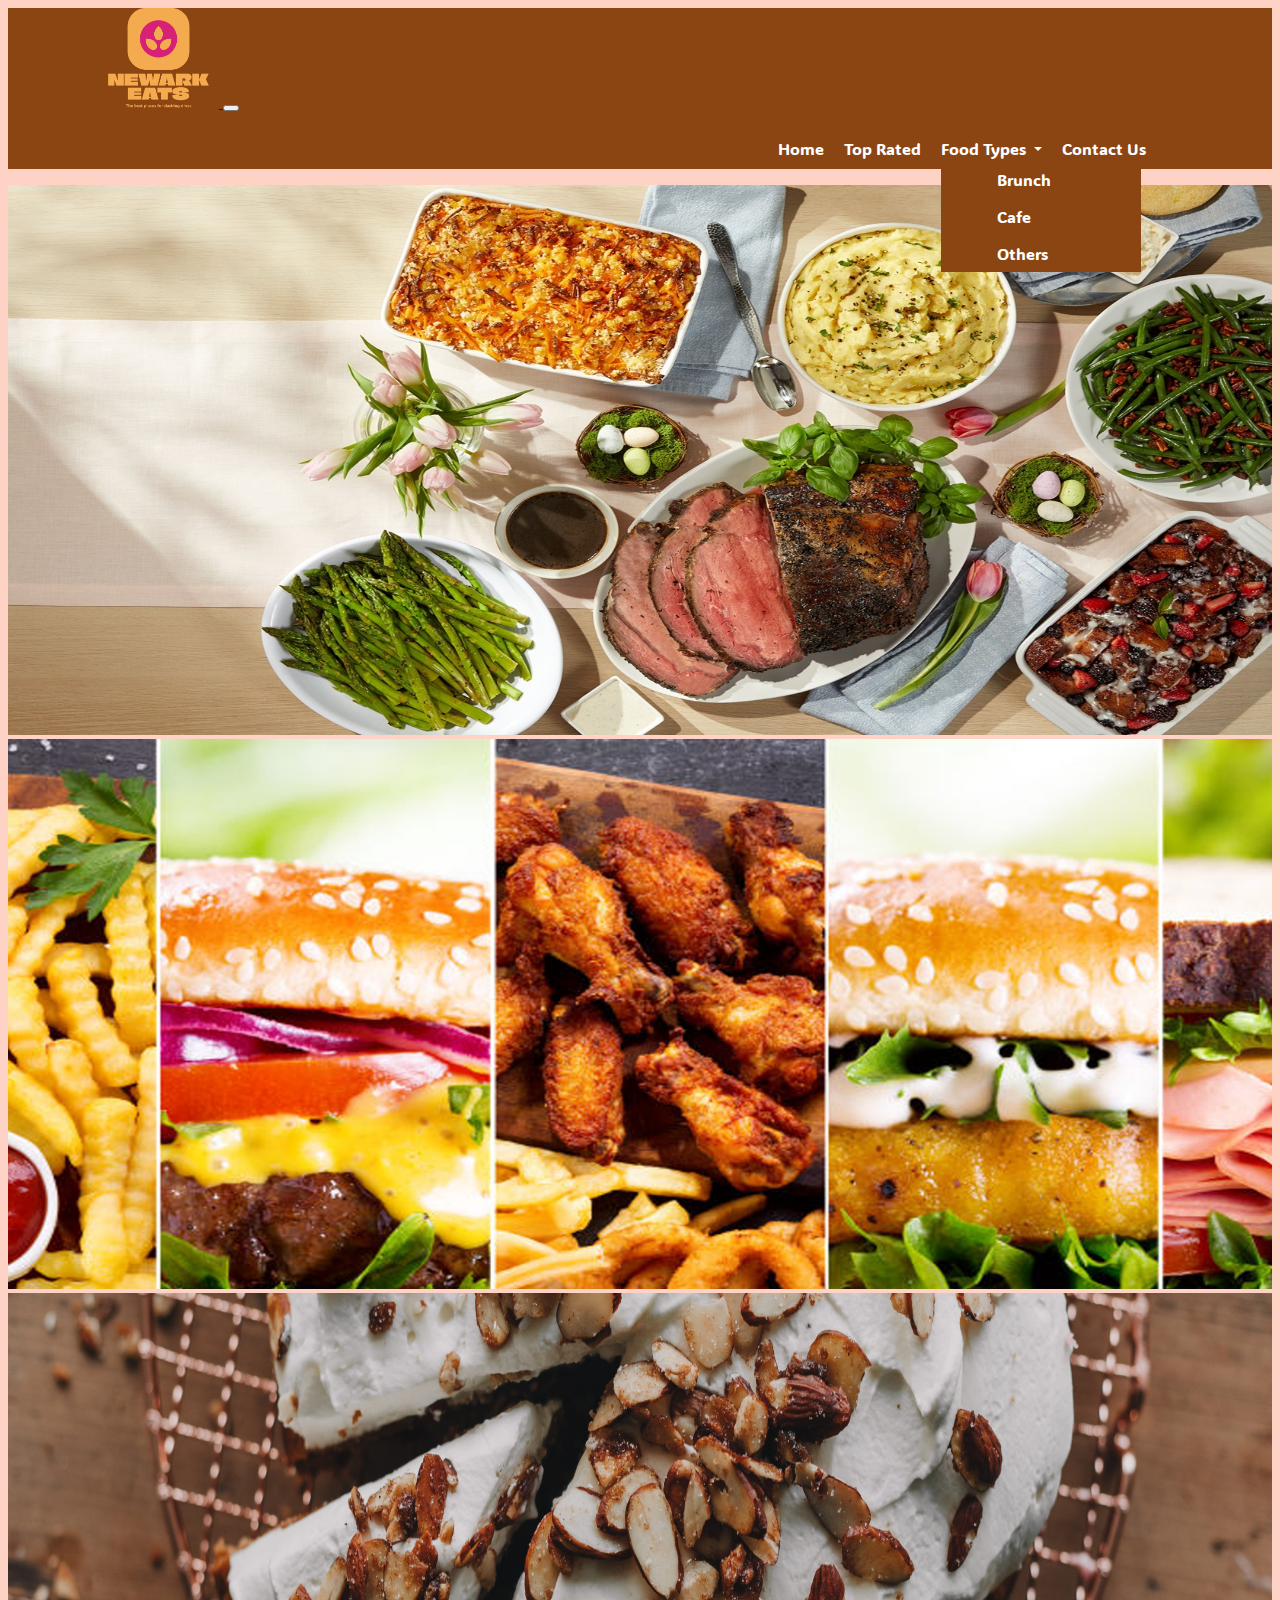
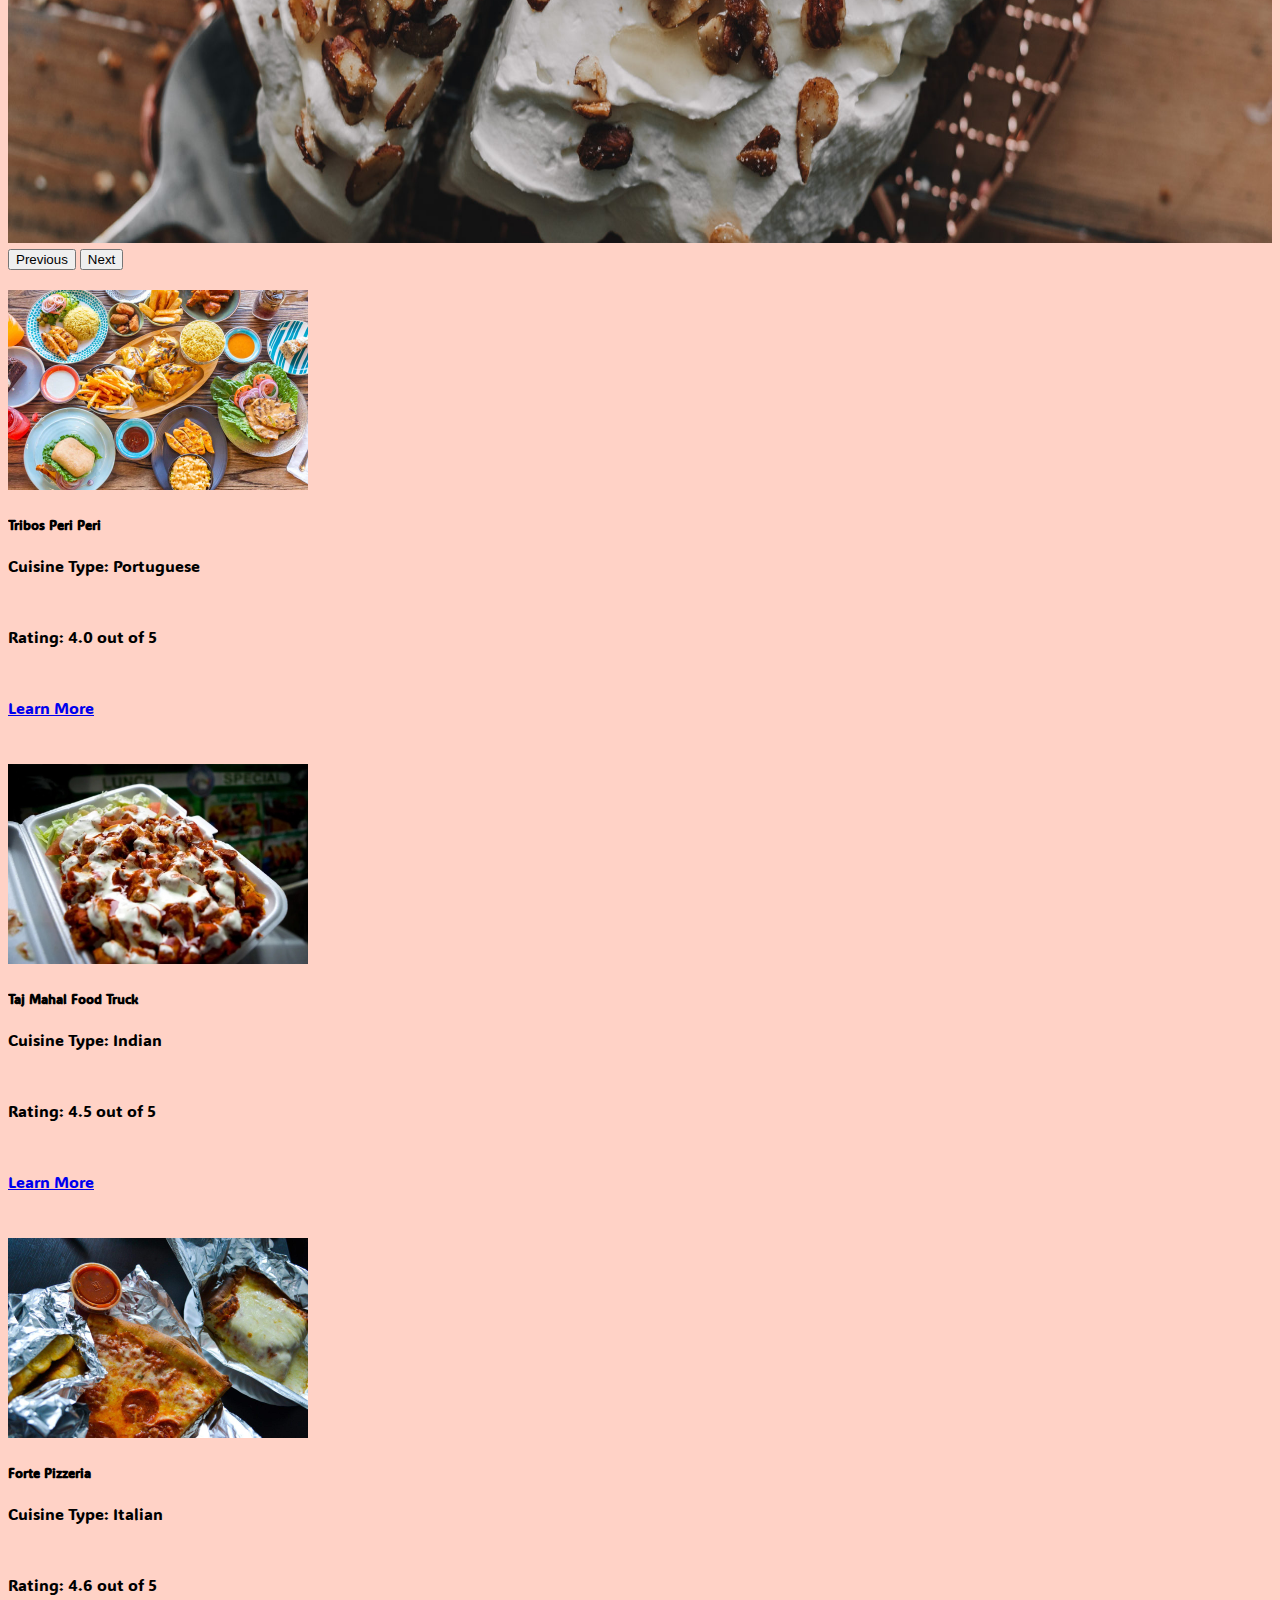
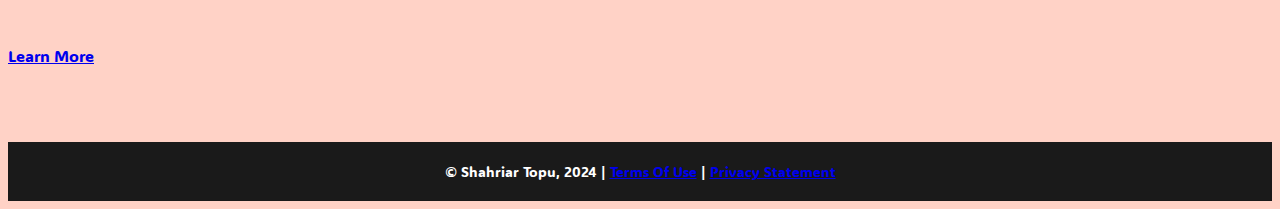
<file: index.html>
<!-- DEVELOPER Shahriar Topu, IS117-102, Spring 2024 -->

<!DOCTYPE html>
<html lang="en">
<head>
    <meta charset="UTF-8">
    <meta name="viewport" content="width=device-width, initial-scale=1.0">
    <title>Newark Eats</title>
    <!-- CSS only -->
    <link href="https://cdn.jsdelivr.net/npm/bootstrap@5.0.2/dist/css/bootstrap.min.css"
          rel="stylesheet"
          integrity="sha384-EVSTQN3/azprG1Anm3QDgpJLIm9Nao0Yz1ztcQTwFspd3yD65VohhpuuCOmLASjC"
          crossorigin="anonymous">
    <link href="css/main.css" rel="stylesheet">
    <link rel="shortcut icon" type="image/jpg" href="/images/logo.png"></head>
<body id="index">
<nav class="navbar navbar-expand-md">
    <!-- Logo -->
    <a class="navbar-brand" href="index.html">
        <img src="/images/logo.png" alt="Logo">
    </a>
    <!-- Responsive Button for the smaller menu -->
    <button class="navbar-toggler" type="button" data-bs-toggle="collapse" data-bs-target="#collapsibleNavbar">
        <span class="navbar-toggler-icon"></span>
    </button>
    <div class="collapse navbar-collapse" id="collapsibleNavbar">
        <ul class="navbar-nav ms-auto">
            <!-- Links -->
            <li class="nav-item">
                <a class="nav-link" href="index.html">Home</a>
            </li>
            <li class="nav-item">
                <a class="nav-link" href="toprated.html">Top Rated</a>
            </li>
            <li class="nav-item dropdown">
                <a class="nav-link dropdown-toggle" href="#" id="navbarDropdown" role="button" data-bs-toggle="dropdown" aria-expanded="false">
                    Food Types
                </a>
                <ul class="dropdown-menu" aria-labelledby="navbarDropdown">
                    <li><a class="dropdown-item" href="brunch.html">Brunch</a></li>
                    <li><a class="dropdown-item" href="cafe.html">Cafe</a></li>
                    <li><a class="dropdown-item" href="others.html">Others</a></li>
                </ul>
            </li>
            <li class="nav-item">
                <a class="nav-link" href="contactus.html">Contact Us</a>
            </li>
        </ul>
    </div>
</nav>
<div>
</div>


<!-- Carousel -->
<div class="container mt-4">
    <div id="carouselExampleSlidesOnly" class="carousel slide" data-bs-ride="carousel">
        <div class="carousel-inner">
            <div class="carousel-item active">
                <img src="/images/homecarousel1.jpg" class="d-block w-90" alt="Restaurant 1">
            </div>
            <div class="carousel-item">
                <img src="/images/homecarousel2.jpg" class="d-block w-100" alt="Restaurant 2">
            </div>
            <div class="carousel-item">
                <img src="/images/homecarousel3.jpg" class="d-block w-100" alt="Restaurant 3">
            </div>
        </div>
        <button class="carousel-control-prev" type="button" data-bs-target="#carouselExampleSlidesOnly" data-bs-slide="prev">
            <span class="carousel-control-prev-icon" aria-hidden="true"></span>
            <span class="visually-hidden">Previous</span>
        </button>
        <button class="carousel-control-next" type="button" data-bs-target="#carouselExampleSlidesOnly" data-bs-slide="next">
            <span class="carousel-control-next-icon" aria-hidden="true"></span>
            <span class="visually-hidden">Next</span>
        </button>
    </div>
</div>

<!-- Grid of 3 boxes -->
<div class="container mt-5">
    <div class="row">
        <div class="col-md-4">
            <div class="card">
                <img src="images/restaurant1.jpg" class="card-img-top" alt="Restaurant 1">
                <div class="card-body">
                    <h5 class="card-title">Tribos Peri Peri</h5>
                    <p class="card-text">Cuisine Type: Portuguese</p>
                    <p class="card-text">Rating: 4.0 out of 5</p>
                    <a href="restaurant1.html" class="btn btn-primary">Learn More</a>
                </div>
            </div>
        </div>


        <div class="col-md-4">
            <div class="card">
                <img src="/images/restaurant2.jpg" class="card-img-top" alt="Restaurant 2">
                <div class="card-body">
                    <h5 class="card-title">Taj Mahal Food Truck</h5>
                    <p class="card-text">Cuisine Type: Indian</p>
                    <p class="card-text">Rating: 4.5 out of 5</p>
                    <a href="restaurant2.html" class="btn btn-primary">Learn More</a>
                </div>
            </div>
        </div>
        <div class="col-md-4">
            <div class="card">
                <img src="/images/restaurant3.jpg" class="card-img-top" alt="Restaurant 3">
                <div class="card-body">
                    <h5 class="card-title">Forte Pizzeria</h5>
                    <p class="card-text">Cuisine Type: Italian</p>
                    <p class="card-text">Rating: 4.6 out of 5</p>
                    <a href="restaurant3.html" class="btn btn-primary">Learn More</a>
                </div>
            </div>
        </div>
    </div>
</div>

<footer class="footer mt-5">
    <div class="container">
        <div class="row">
            <div class="col-md-12 text-center">
                <span class="text-muted">&copy; Shahriar Topu, 2024 | <a href="#">Terms Of Use</a> | <a href="#">Privacy Statement</a></span>
            </div>
        </div>
    </div>
</footer>

<!-- Javascript Bundle with Popper -->
<script src="https://cdn.jsdelivr.net/npm/bootstrap@5.0.2/dist/js/bootstrap.bundle.min.js"
        integrity="sha384-MrcW6ZMFYlzcLA8Nl+NtUVF0sA7MsXsP1UyJoMp4YLEuNSfAP+JcXn/tWtIaxVXM"
        crossorigin="anonymous">
</script>

</body>
</html>
</file>
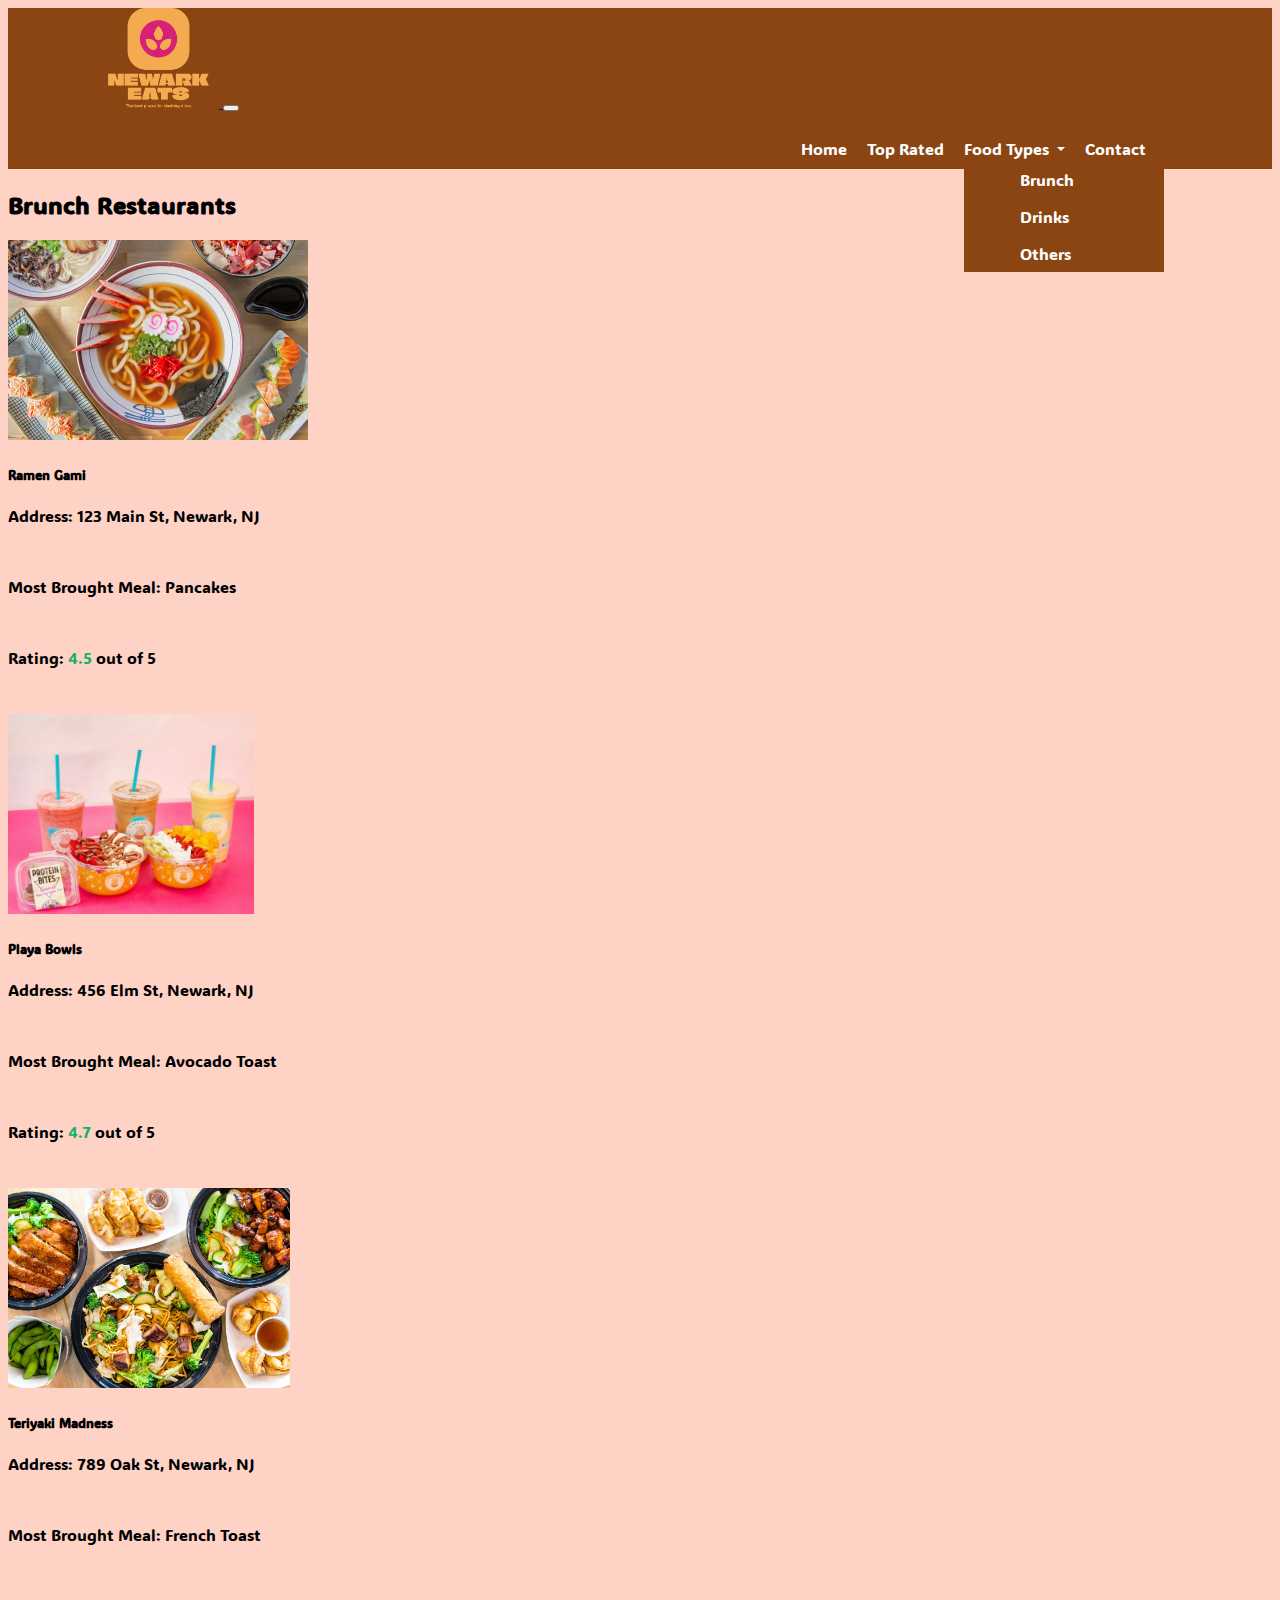
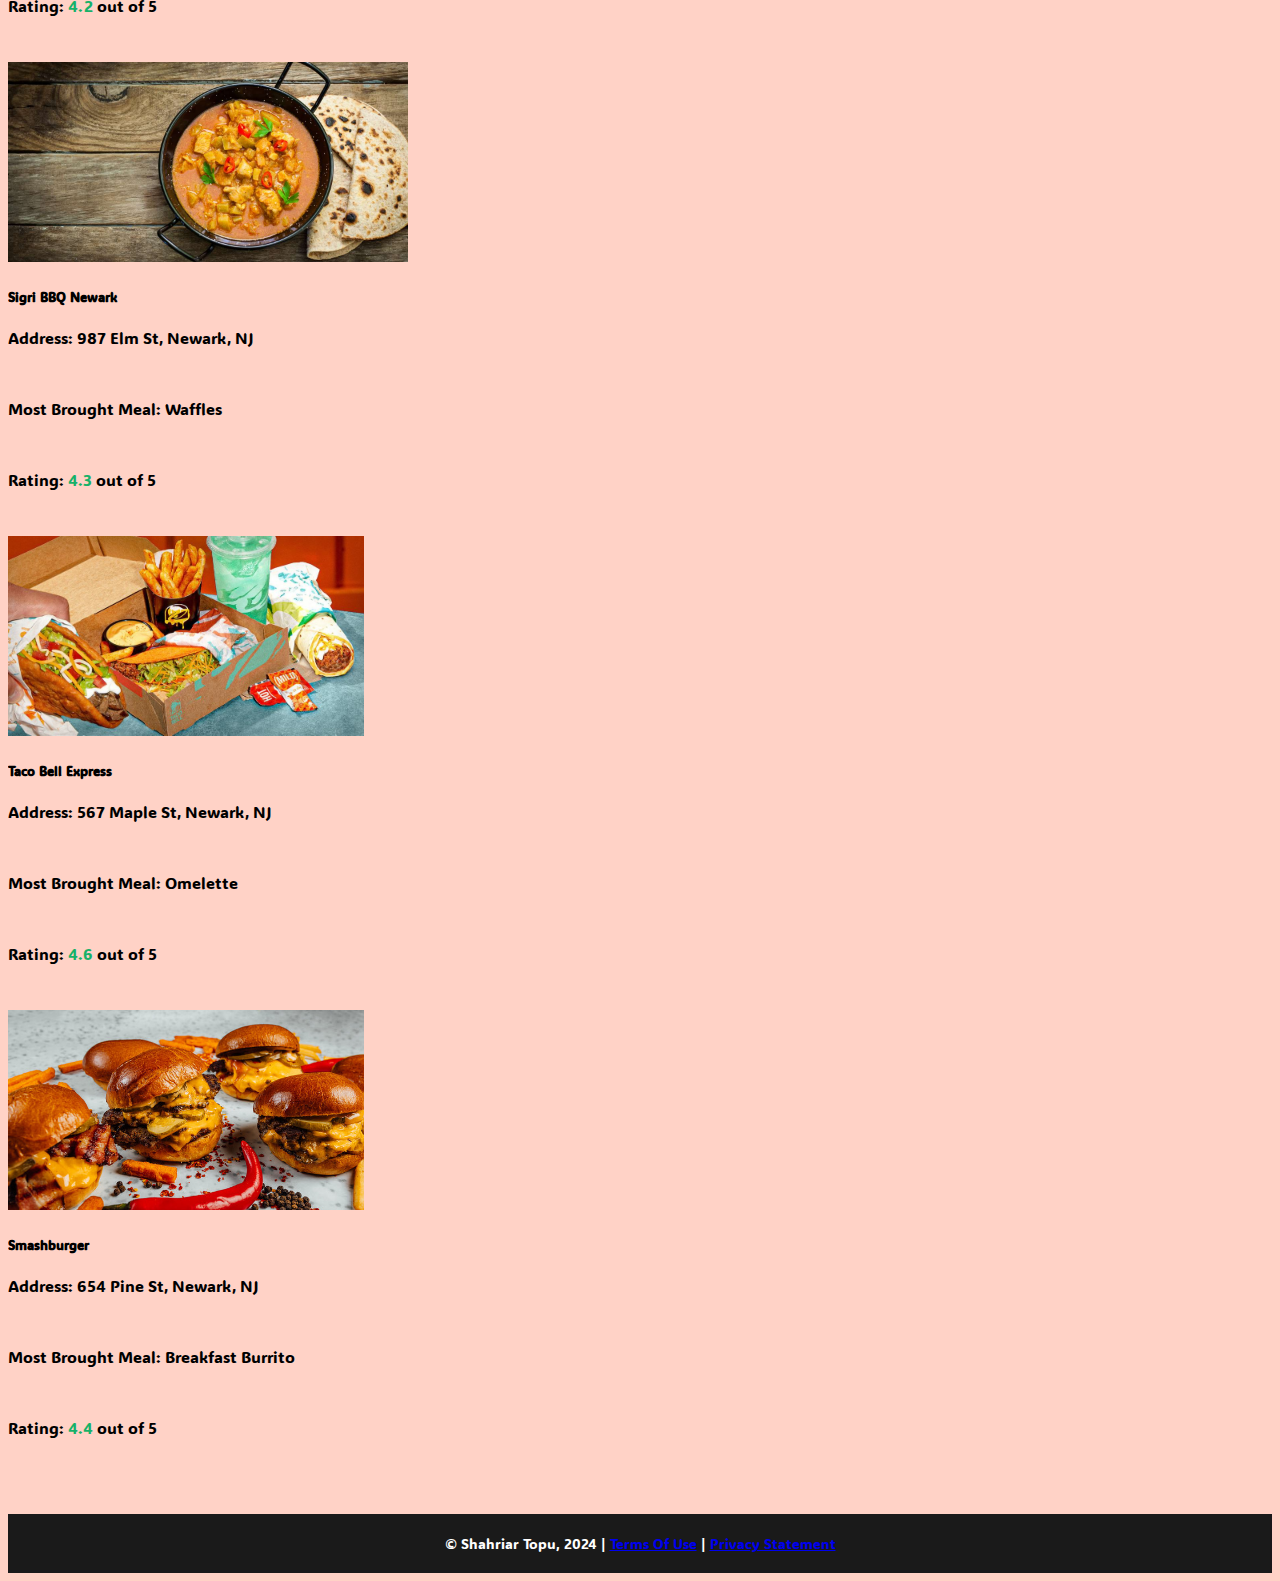
<file: brunch.html>
<!-- DEVELOPER Shahriar Topu, IS117-102, Spring 2024 -->

<!DOCTYPE html>
<html lang="en">
<head>
    <meta charset="UTF-8">
    <meta name="viewport" content="width=device-width, initial-scale=1.0">
    <title>Brunch Restaurants</title>
    <link rel="shortcut icon" type="image/jpg" href="/images/logo.png"></head>

<!-- CSS only -->
    <link href="https://cdn.jsdelivr.net/npm/bootstrap@5.0.2/dist/css/bootstrap.min.css"
          rel="stylesheet"
          integrity="sha384-EVSTQN3/azprG1Anm3QDgpJLIm9Nao0Yz1ztcQTwFspd3yD65VohhpuuCOmLASjC"
          crossorigin="anonymous">
    <link href="css/main.css" rel="stylesheet">

</head>
<body>
<nav class="navbar navbar-expand-md">
    <!-- Logo -->
    <a class="navbar-brand" href="index.html">
        <img src="images/logo.png" alt="Logo">
    </a>
    <!-- Responsive Button for the smaller menu -->
    <button class="navbar-toggler" type="button" data-bs-toggle="collapse" data-bs-target="#collapsibleNavbar">
        <span class="navbar-toggler-icon"></span>
    </button>
    <div class="collapse navbar-collapse" id="collapsibleNavbar">
        <ul class="navbar-nav ms-auto">
            <!-- Links -->
            <li class="nav-item">
                <a class="nav-link" href="index.html">Home</a>
            </li>
            <li class="nav-item">
                <a class="nav-link" href="toprated.html">Top Rated</a>
            </li>
            <li class="nav-item dropdown">
                <a class="nav-link dropdown-toggle" href="#" id="navbarDropdown" role="button" data-bs-toggle="dropdown" aria-expanded="false">
                    Food Types
                </a>
                <ul class="dropdown-menu" aria-labelledby="navbarDropdown">
                    <li><a class="dropdown-item" href="brunch.html">Brunch</a></li>
                    <li><a class="dropdown-item" href="cafe.html">Drinks</a></li>
                    <li><a class="dropdown-item" href="others.html">Others</a></li>
                </ul>
            </li>
            <li class="nav-item">
                <a class="nav-link" href="contactus.html">Contact</a>
            </li>
        </ul>
    </div>
</nav>

<div class="container mt-5">
    <h2 class="text-center mb-4">Brunch Restaurants</h2>
    <div class="row">
        <!-- Card 1 -->
        <div class="col-md-4">
            <div class="card">
                <img src="images/brunch1.jpg" class="card-img-top" alt="Restaurant 1">
                <div class="card-body">
                    <h5 class="card-title">Ramen Gami</h5>
                    <p class="card-text">Address: 123 Main St, Newark, NJ</p>
                    <p class="card-text">Most Brought Meal: Pancakes</p>
                    <p class="card-text">Rating: <span class="rating">4.5</span> out of 5</p>
                </div>
            </div>
        </div>
        <!-- Card 2 -->
        <div class="col-md-4">
            <div class="card">
                <img src="images/brunch2.jpg" class="card-img-top" alt="Restaurant 2">
                <div class="card-body">
                    <h5 class="card-title">Playa Bowls</h5>
                    <p class="card-text">Address: 456 Elm St, Newark, NJ</p>
                    <p class="card-text">Most Brought Meal: Avocado Toast</p>
                    <p class="card-text">Rating: <span class="rating">4.7</span> out of 5</p>
                </div>
            </div>
        </div>
        <!-- Card 3 -->
        <div class="col-md-4">
            <div class="card">
                <img src="images/brunch3.jpg" class="card-img-top" alt="Restaurant 3">
                <div class="card-body">
                    <h5 class="card-title">Teriyaki Madness</h5>
                    <p class="card-text">Address: 789 Oak St, Newark, NJ</p>
                    <p class="card-text">Most Brought Meal: French Toast</p>
                    <p class="card-text">Rating: <span class="rating">4.2</span> out of 5</p>
                </div>
            </div>
        </div>
        <!-- Card 4 -->
        <div class="col-md-4">
            <div class="card">
                <img src="images/brunch4.jpg" class="card-img-top" alt="Restaurant 4">
                <div class="card-body">
                    <h5 class="card-title">Sigri BBQ Newark</h5>
                    <p class="card-text">Address: 987 Elm St, Newark, NJ</p>
                    <p class="card-text">Most Brought Meal: Waffles</p>
                    <p class="card-text">Rating: <span class="rating">4.3</span> out of 5</p>
                </div>
            </div>
        </div>
        <!-- Card 5 -->
        <div class="col-md-4">
            <div class="card">
                <img src="images/brunch5.jpg" class="card-img-top" alt="Restaurant 5">
                <div class="card-body">
                    <h5 class="card-title">Taco Bell Express</h5>
                    <p class="card-text">Address: 567 Maple St, Newark, NJ</p>
                    <p class="card-text">Most Brought Meal: Omelette</p>
                    <p class="card-text">Rating: <span class="rating">4.6</span> out of 5</p>
                </div>
            </div>
        </div>
        <!-- Card 6 -->
        <div class="col-md-4">
            <div class="card">
                <img src="images/brunch6.jpg" class="card-img-top" alt="Restaurant 6">
                <div class="card-body">
                    <h5 class="card-title">Smashburger</h5>
                    <p class="card-text">Address: 654 Pine St, Newark, NJ</p>
                    <p class="card-text">Most Brought Meal: Breakfast Burrito</p>
                    <p class="card-text">Rating: <span class="rating">4.4</span> out of 5</p>
                </div>
            </div>
        </div>
    </div>
</div>

<!-- Footer -->
<footer class="footer mt-5">
    <div class="container">
        <div class="row">
            <div class="col-md-12 text-center">
                <span class="text-muted">&copy; Shahriar Topu, 2024 | <a href="#">Terms Of Use</a> | <a href="#">Privacy Statement</a></span>
            </div>
        </div>
    </div>
</footer>

<!-- Javascript Bundle with Popper -->
<script src="https://cdn.jsdelivr.net/npm/bootstrap@5.0.2/dist/js/bootstrap.bundle.min.js"
        integrity="sha384-MrcW6ZMFYlzcLA8Nl+NtUVF0sA7MsXsP1UyJoMp4YLEuNSfAP+JcXn/tWtIaxVXM"
        crossorigin="anonymous">
</script>

</body>
</html>
</file>
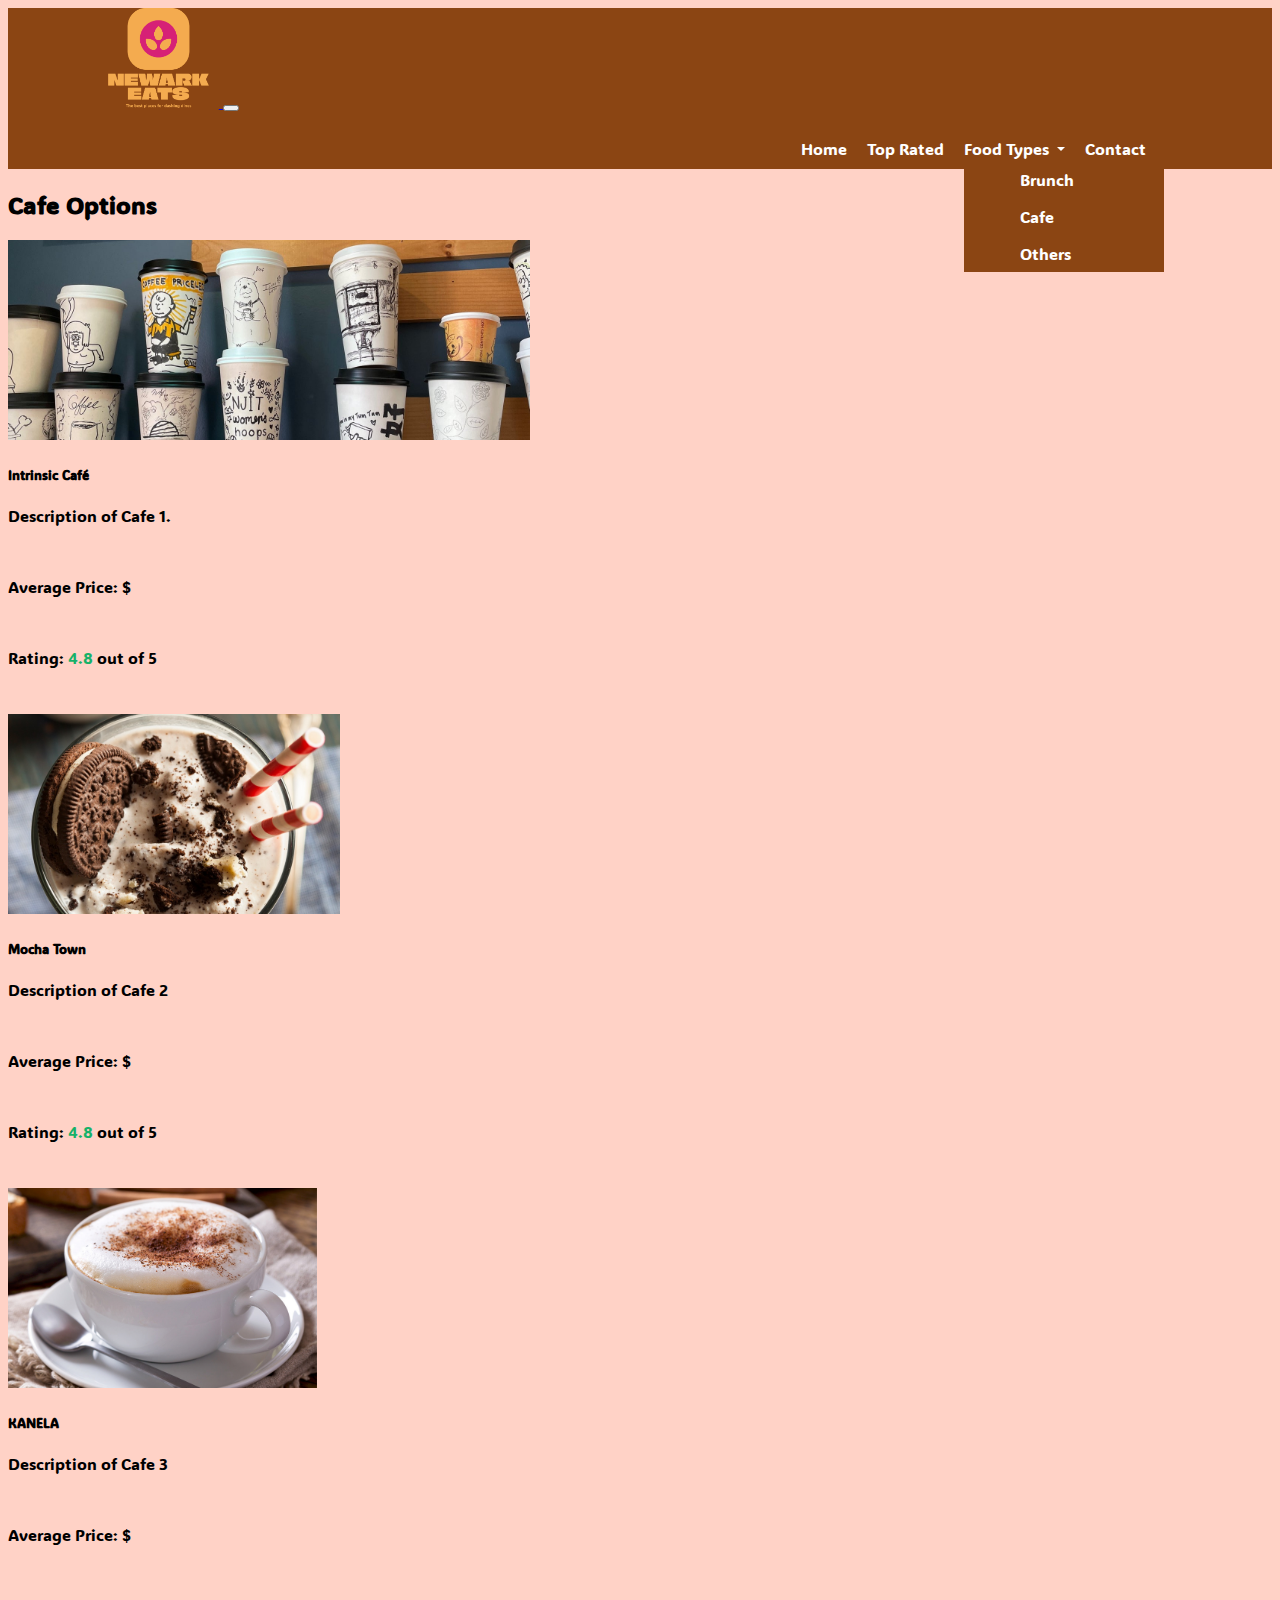
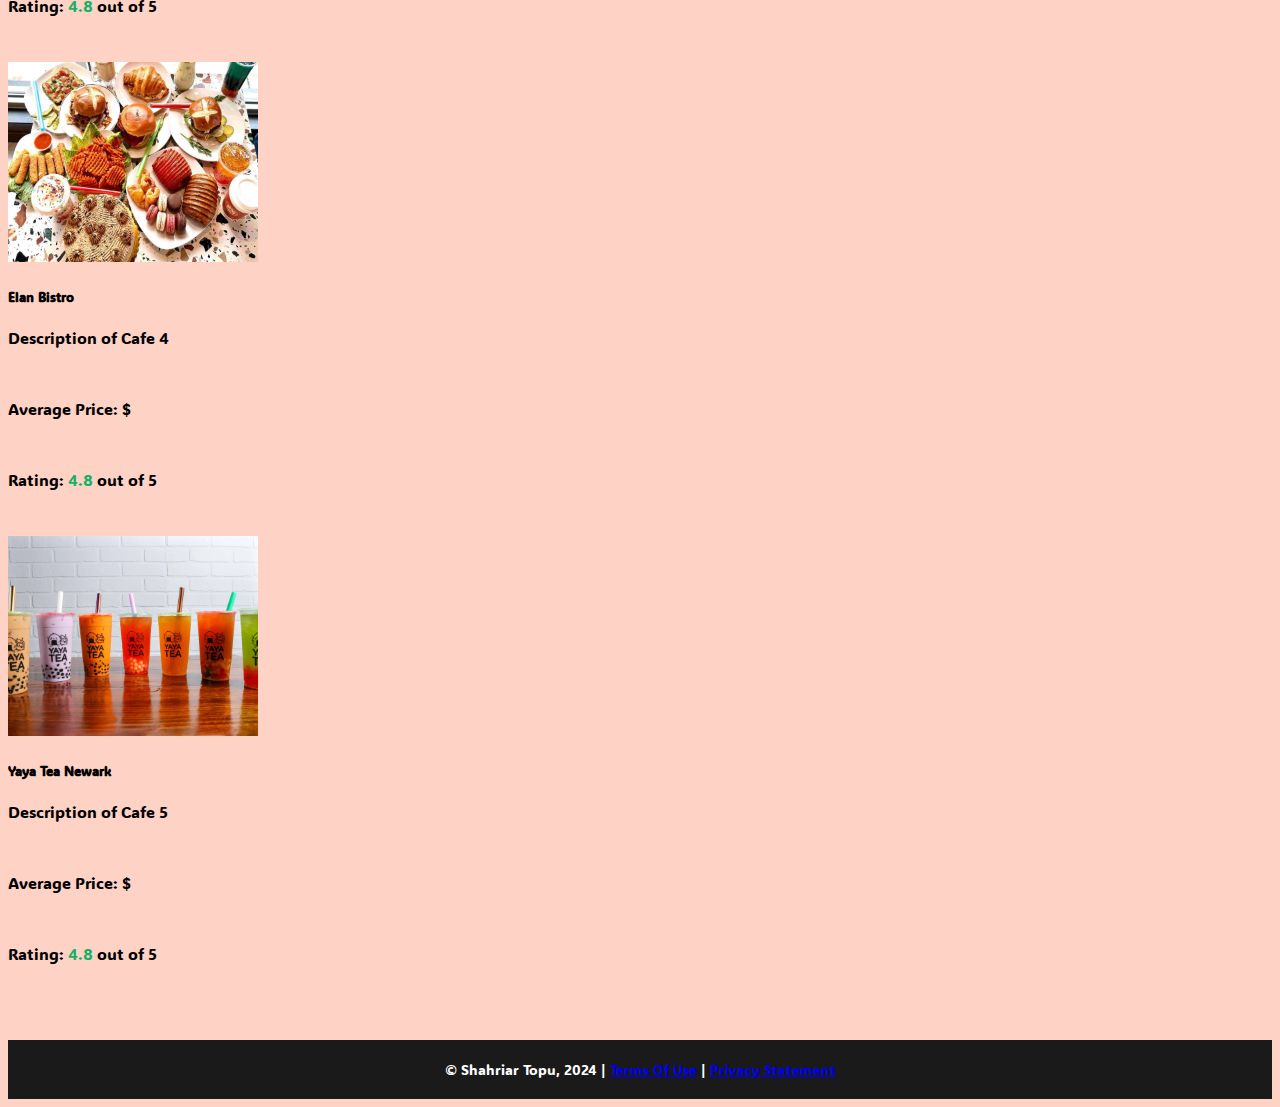
<file: cafe.html>
<!-- DEVELOPER Shahriar Topu, IS117-102, Spring 2024 -->

<!DOCTYPE html>
<html lang="en">
<head>
    <meta charset="UTF-8">
    <meta name="viewport" content="width=device-width, initial-scale=1.0">
    <title>Cafe Options</title>
    <link rel="shortcut icon" type="image/jpg" href="/images/logo.png"></head>

<!-- CSS only -->
    <link href="https://cdn.jsdelivr.net/npm/bootstrap@5.0.2/dist/css/bootstrap.min.css"
          rel="stylesheet"
          integrity="sha384-EVSTQN3/azprG1Anm3QDgpJLIm9Nao0Yz1ztcQTwFspd3yD65VohhpuuCOmLASjC"
          crossorigin="anonymous">
    <link href="css/main.css" rel="stylesheet">
</head>
<body>
<nav class="navbar navbar-expand-md">
    <!-- Logo -->
    <a class="navbar-brand" href="index.html">
        <img src="images/logo.png" alt="Logo">
    </a>
    <!-- Responsive Button for the smaller menu -->
    <button class="navbar-toggler" type="button" data-bs-toggle="collapse" data-bs-target="#collapsibleNavbar">
        <span class="navbar-toggler-icon"></span>
    </button>
    <div class="collapse navbar-collapse" id="collapsibleNavbar">
        <ul class="navbar-nav ms-auto">
            <!-- Links -->
            <li class="nav-item">
                <a class="nav-link" href="index.html">Home</a>
            </li>
            <li class="nav-item">
                <a class="nav-link" href="toprated.html">Top Rated</a>
            </li>
            <li class="nav-item dropdown">
                <a class="nav-link dropdown-toggle" href="#" id="navbarDropdown" role="button" data-bs-toggle="dropdown" aria-expanded="false">
                    Food Types
                </a>
                <ul class="dropdown-menu" aria-labelledby="navbarDropdown">
                    <li><a class="dropdown-item" href="brunch.html">Brunch</a></li>
                    <li><a class="dropdown-item" href="cafe.html">Cafe</a></li>
                    <li><a class="dropdown-item" href="others.html">Others</a></li>
                </ul>
            </li>
            <li class="nav-item">
                <a class="nav-link" href="contactus.html">Contact</a>
            </li>
        </ul>
    </div>
</nav>

<div class="container mt-5">
    <h2 class="text-center mb-4">Cafe Options</h2>
    <div class="row">
        <!-- Card 1 -->
        <div class="col-md-4">
            <div class="card">
                <img src="images/cafeoptions1.jpg" class="card-img-top" alt="Drink 1">
                <div class="card-body">
                    <h5 class="card-title">Intrinsic Café</h5>
                    <p class="card-text">Description of Cafe 1.</p>
                    <p class="card-text">Average Price: $</p>
                    <p class="card-text">Rating: <span class="rating">4.8</span> out of 5</p>
                </div>
            </div>
        </div>
        <!-- Card 2 -->
        <div class="col-md-4">
            <div class="card">
                <img src="images/cafeoptions2.jpg" class="card-img-top" alt="Drink 1">
                <div class="card-body">
                    <h5 class="card-title">Mocha Town</h5>
                    <p class="card-text">Description of Cafe 2</p>
                    <p class="card-text">Average Price: $</p>
                    <p class="card-text">Rating: <span class="rating">4.8</span> out of 5</p>
                </div>
            </div>
        </div>
        <!-- Card 3 -->
        <div class="col-md-4">
            <div class="card">
                <img src="images/cafeoptions3.jpg" class="card-img-top" alt="Drink 1">
                <div class="card-body">
                    <h5 class="card-title">KANELA</h5>
                    <p class="card-text">Description of Cafe 3</p>
                    <p class="card-text">Average Price: $</p>
                    <p class="card-text">Rating: <span class="rating">4.8</span> out of 5</p>
                </div>
            </div>
        </div>
        <!-- Card 4 -->
        <div class="col-md-4">
            <div class="card">
                <img src="images/cafeoptions4.jpg" class="card-img-top" alt="Drink 1">
                <div class="card-body">
                    <h5 class="card-title">Elan Bistro</h5>
                    <p class="card-text">Description of Cafe 4</p>
                    <p class="card-text">Average Price: $</p>
                    <p class="card-text">Rating: <span class="rating">4.8</span> out of 5</p>
                </div>
            </div>
        </div>
        <!-- Card 5 -->
        <div class="col-md-4">
            <div class="card">
                <img src="images/cafeoptions5.jpg" class="card-img-top" alt="Drink 1">
                <div class="card-body">
                    <h5 class="card-title">Yaya Tea Newark</h5>
                    <p class="card-text">Description of Cafe 5</p>
                    <p class="card-text">Average Price: $</p>
                    <p class="card-text">Rating: <span class="rating">4.8</span> out of 5</p>
                </div>
            </div>
        </div>
    </div>
</div>
<!-- Footer -->
<footer class="footer mt-5">
    <div class="container">
        <div class="row">
            <div class="col-md-12 text-center">
                <span class="text-muted">&copy; Shahriar Topu, 2024 | <a href="#">Terms Of Use</a> | <a href="#">Privacy Statement</a></span>
            </div>
        </div>
    </div>
</footer>

<!-- Javascript Bundle with Popper -->
<script src="https://cdn.jsdelivr.net/npm/bootstrap@5.0.2/dist/js/bootstrap.bundle.min.js"
        integrity="sha384-MrcW6ZMFYlzcLA8Nl+NtUVF0sA7MsXsP1UyJoMp4YLEuNSfAP+JcXn/tWtIaxVXM"
        crossorigin="anonymous">
</script>

</body>
</html>
</file>
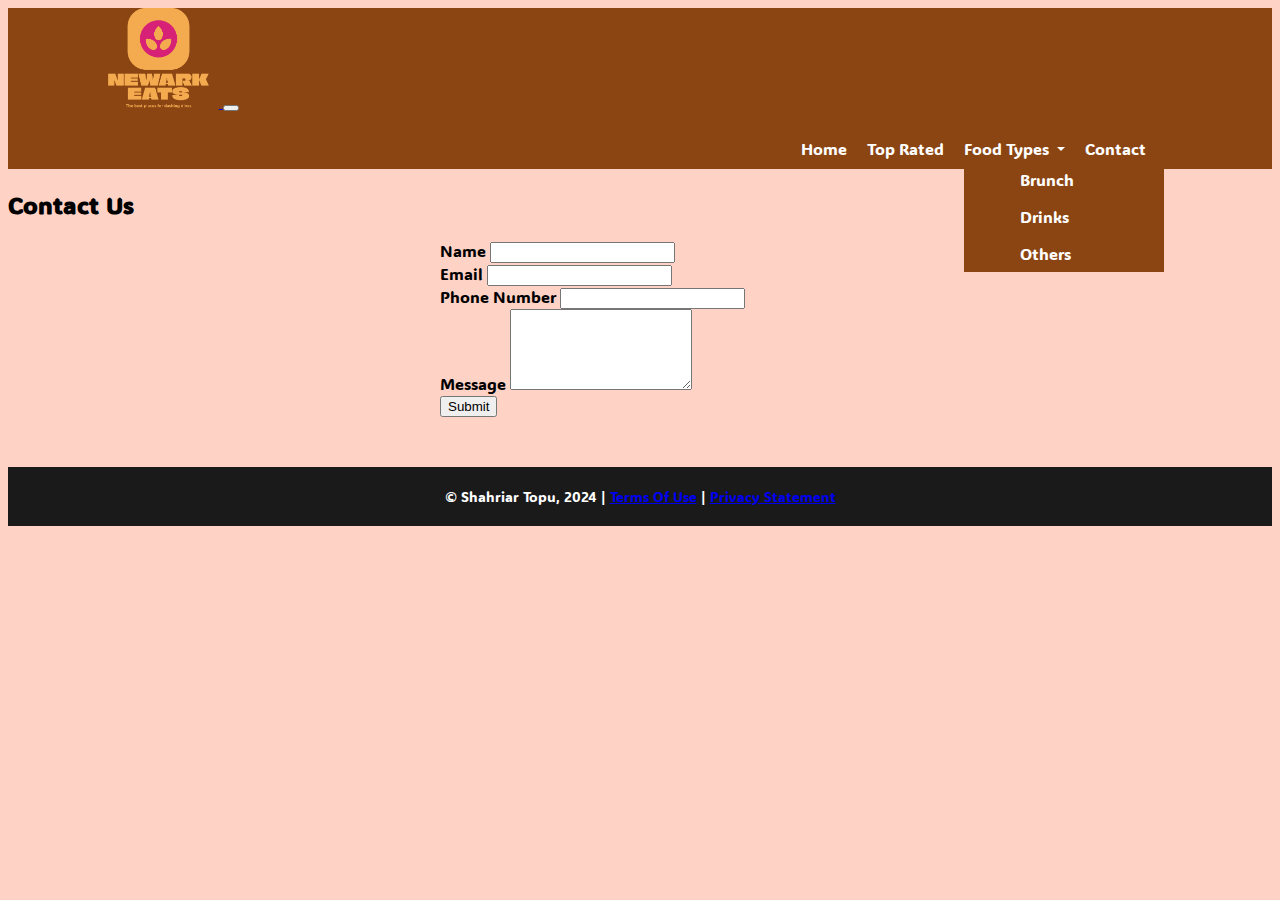
<file: contactus.html>
<!-- DEVELOPER Shahriar Topu, IS117-102, Spring 2024 -->

<!DOCTYPE html>
<html lang="en">
<head>
    <meta charset="UTF-8">
    <meta name="viewport" content="width=device-width, initial-scale=1.0">
    <title>Contact Us</title>
    <link rel="shortcut icon" type="image/jpg" href="images/logo.png"></head>

<!-- CSS only -->
    <link href="https://cdn.jsdelivr.net/npm/bootstrap@5.0.2/dist/css/bootstrap.min.css"
          rel="stylesheet"
          integrity="sha384-EVSTQN3/azprG1Anm3QDgpJLIm9Nao0Yz1ztcQTwFspd3yD65VohhpuuCOmLASjC"
          crossorigin="anonymous">
    <link href="css/main.css" rel="stylesheet">

</head>
<body>
<nav class="navbar navbar-expand-md">
    <!-- Logo -->
    <a class="navbar-brand" href="index.html">
        <img src="images/logo.png" alt="Logo">
    </a>
    <!-- Responsive Button for the smaller menu -->
    <button class="navbar-toggler" type="button" data-bs-toggle="collapse" data-bs-target="#collapsibleNavbar">
        <span class="navbar-toggler-icon"></span>
    </button>
    <div class="collapse navbar-collapse" id="collapsibleNavbar">
        <ul class="navbar-nav ms-auto">
            <!-- Links -->
            <li class="nav-item">
                <a class="nav-link" href="index.html">Home</a>
            </li>
            <li class="nav-item">
                <a class="nav-link" href="toprated.html">Top Rated</a>
            </li>
            <li class="nav-item dropdown">
                <a class="nav-link dropdown-toggle" href="#" id="navbarDropdown" role="button" data-bs-toggle="dropdown" aria-expanded="false">
                    Food Types
                </a>
                <ul class="dropdown-menu" aria-labelledby="navbarDropdown">
                    <li><a class="dropdown-item" href="brunch.html">Brunch</a></li>
                    <li><a class="dropdown-item" href="cafe.html">Drinks</a></li>
                    <li><a class="dropdown-item" href="others.html">Others</a></li>
                </ul>
            </li>
            <li class="nav-item">
                <a class="nav-link" href="contactus.html">Contact</a>
            </li>
        </ul>
    </div>
</nav>

<div class="container mt-5">
    <h2 class="text-center mb-4">Contact Us</h2>
    <div class="row">
        <div class="col-md-6 offset-md-3">
            <form class="contact-form">
                <div class="mb-3">
                    <label for="name" class="form-label">Name</label>
                    <input type="text" class="form-control" id="name" name="name" required>
                </div>
                <div class="mb-3">
                    <label for="email" class="form-label">Email</label>
                    <input type="email" class="form-control" id="email" name="email" required>
                </div>
                <div class="mb-3">
                    <label for="phone" class="form-label">Phone Number</label>
                    <input type="tel" class="form-control" id="phone" name="phone" required>
                </div>
                <div class="mb-3">
                    <label for="message" class="form-label">Message</label>
                    <textarea class="form-control" id="message" name="message" rows="5" required></textarea>
                </div>
                <button type="submit" class="btn btn-primary">Submit</button>
            </form>
        </div>
    </div>
</div>

<!-- Footer -->
<footer class="footer mt-5">
    <div class="container">
        <div class="row">
            <div class="col-md-12 text-center">
                <span class="text-muted">&copy; Shahriar Topu, 2024 | <a href="#">Terms Of Use</a> | <a href="#">Privacy Statement</a></span>
            </div>
        </div>
    </div>
</footer>

<!-- Javascript Bundle with Popper -->
<script src="https://cdn.jsdelivr.net/npm/bootstrap@5.0.2/dist/js/bootstrap.bundle.min.js"
        integrity="sha384-MrcW6ZMFYlzcLA8Nl+NtUVF0sA7MsXsP1UyJoMp4YLEuNSfAP+JcXn/tWtIaxVXM"
        crossorigin="anonymous">
</script>

</body>
</html>
</file>
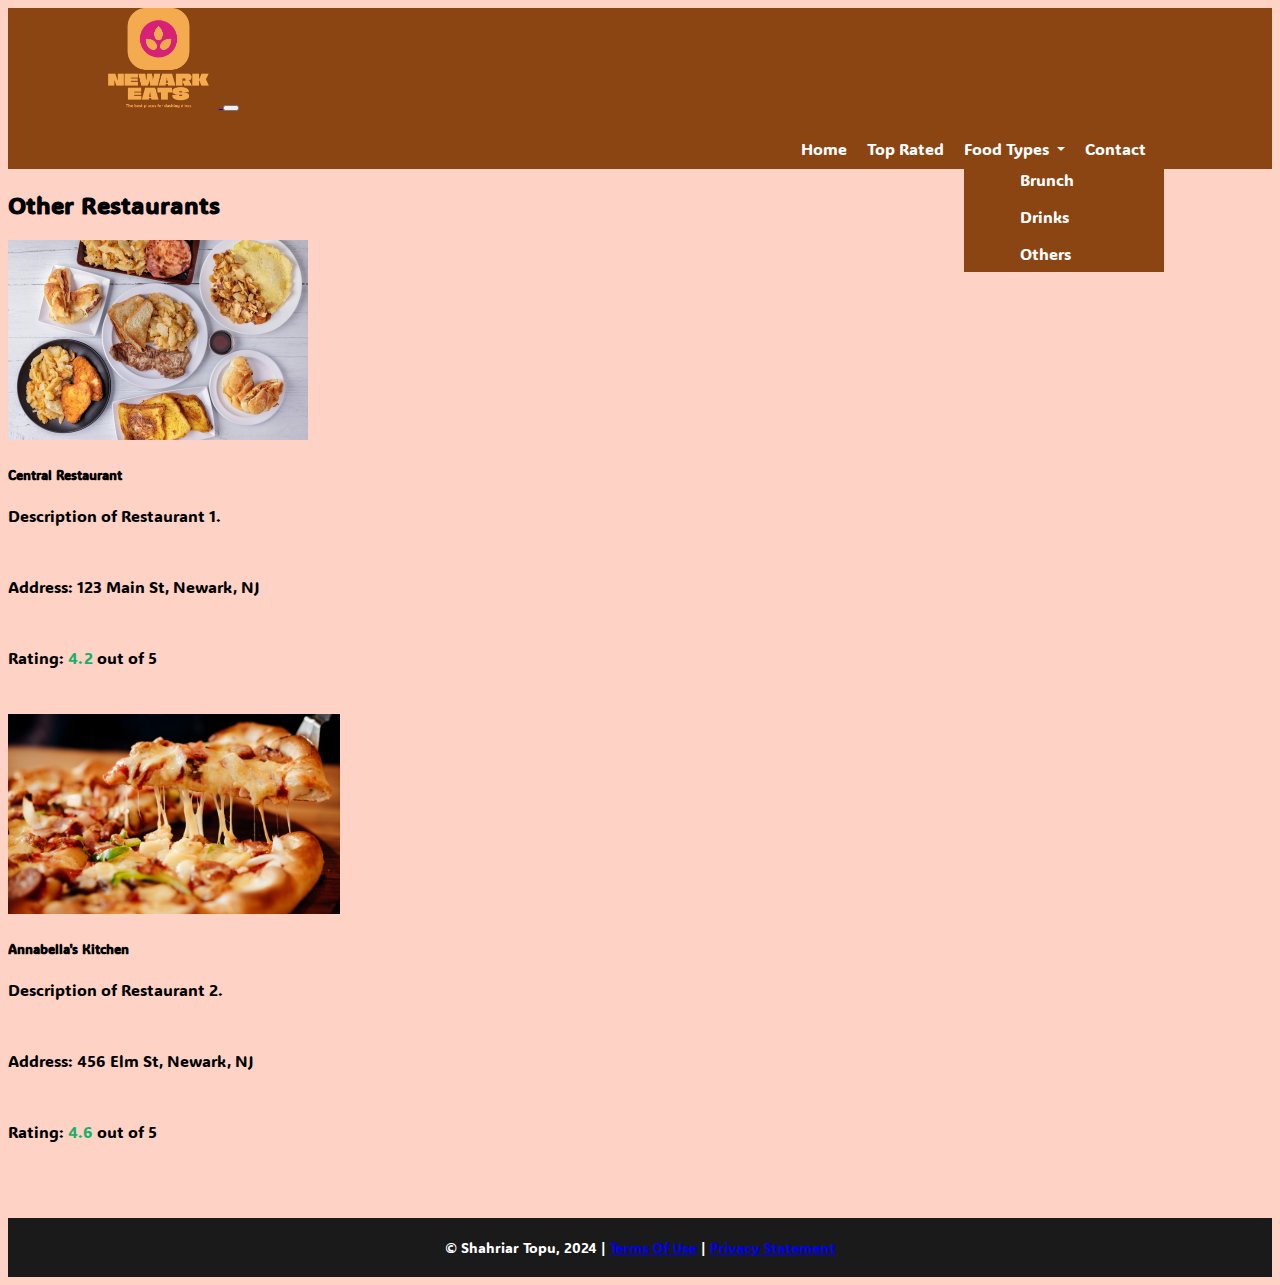
<file: others.html>
<!-- DEVELOPER Shahriar Topu, IS117-102, Spring 2024 -->

<!DOCTYPE html>
<html lang="en">
<head>
    <meta charset="UTF-8">
    <meta name="viewport" content="width=device-width, initial-scale=1.0">
    <title>Other Restaurants</title>
    <link rel="shortcut icon" type="image/jpg" href="/images/logo.png"></head>

<!-- CSS only -->
    <link href="https://cdn.jsdelivr.net/npm/bootstrap@5.0.2/dist/css/bootstrap.min.css"
          rel="stylesheet"
          integrity="sha384-EVSTQN3/azprG1Anm3QDgpJLIm9Nao0Yz1ztcQTwFspd3yD65VohhpuuCOmLASjC"
          crossorigin="anonymous">
    <link href="css/main.css" rel="stylesheet">

</head>
<body>
<nav class="navbar navbar-expand-md">
    <!-- Logo -->
    <a class="navbar-brand" href="index.html">
        <img src="/images/logo.png" alt="Logo">
    </a>
    <!-- Responsive Button for the smaller menu -->
    <button class="navbar-toggler" type="button" data-bs-toggle="collapse" data-bs-target="#collapsibleNavbar">
        <span class="navbar-toggler-icon"></span>
    </button>
    <div class="collapse navbar-collapse" id="collapsibleNavbar">
        <ul class="navbar-nav ms-auto">
            <!-- Links -->
            <li class="nav-item">
                <a class="nav-link" href="index.html">Home</a>
            </li>
            <li class="nav-item">
                <a class="nav-link" href="toprated.html">Top Rated</a>
            </li>
            <li class="nav-item dropdown">
                <a class="nav-link dropdown-toggle" href="#" id="navbarDropdown" role="button" data-bs-toggle="dropdown" aria-expanded="false">
                    Food Types
                </a>
                <ul class="dropdown-menu" aria-labelledby="navbarDropdown">
                    <li><a class="dropdown-item" href="brunch.html">Brunch</a></li>
                    <li><a class="dropdown-item" href="cafe.html">Drinks</a></li>
                    <li><a class="dropdown-item" href="others.html">Others</a></li>
                </ul>
            </li>
            <li class="nav-item">
                <a class="nav-link" href="contactus.html">Contact</a>
            </li>
        </ul>
    </div>
</nav>

<div class="container mt-5">
    <h2 class="text-center mb-4">Other Restaurants</h2>
    <div class="row">
        <!-- Card 1 -->
        <div class="col-md-4">
            <div class="card">
                <img src="/images/other1.jpg" class="card-img-top" alt="Restaurant 1">
                <div class="card-body">
                    <h5 class="card-title">Central Restaurant</h5>
                    <p class="card-text">Description of Restaurant 1.</p>
                    <p class="card-text">Address: 123 Main St, Newark, NJ</p>
                    <p class="card-text">Rating: <span class="rating">4.2</span> out of 5</p>
                </div>
            </div>
        </div>
        <!-- Card 2 -->
        <div class="col-md-4">
            <div class="card">
                <img src="/images/other2.jpg" class="card-img-top" alt="Restaurant 2">
                <div class="card-body">
                    <h5 class="card-title">Annabella's Kitchen</h5>
                    <p class="card-text">Description of Restaurant 2.</p>
                    <p class="card-text">Address: 456 Elm St, Newark, NJ</p>
                    <p class="card-text">Rating: <span class="rating">4.6</span> out of 5</p>
                </div>
            </div>
        </div>
    </div>
</div>

<!-- Footer -->
<footer class="footer mt-5">
    <div class="container">
        <div class="row">
            <div class="col-md-12 text-center">
                <span class="text-muted">&copy; Shahriar Topu, 2024 | <a href="#">Terms Of Use</a> | <a href="#">Privacy Statement</a></span>
            </div>
        </div>
    </div>
</footer>

<!-- Javascript Bundle with Popper -->
<script src="https://cdn.jsdelivr.net/npm/bootstrap@5.0.2/dist/js/bootstrap.bundle.min.js"
        integrity="sha384-MrcW6ZMFYlzcLA8Nl+NtUVF0sA7MsXsP1UyJoMp4YLEuNSfAP+JcXn/tWtIaxVXM"
        crossorigin="anonymous">
</script>

</body>
</html>
</file>
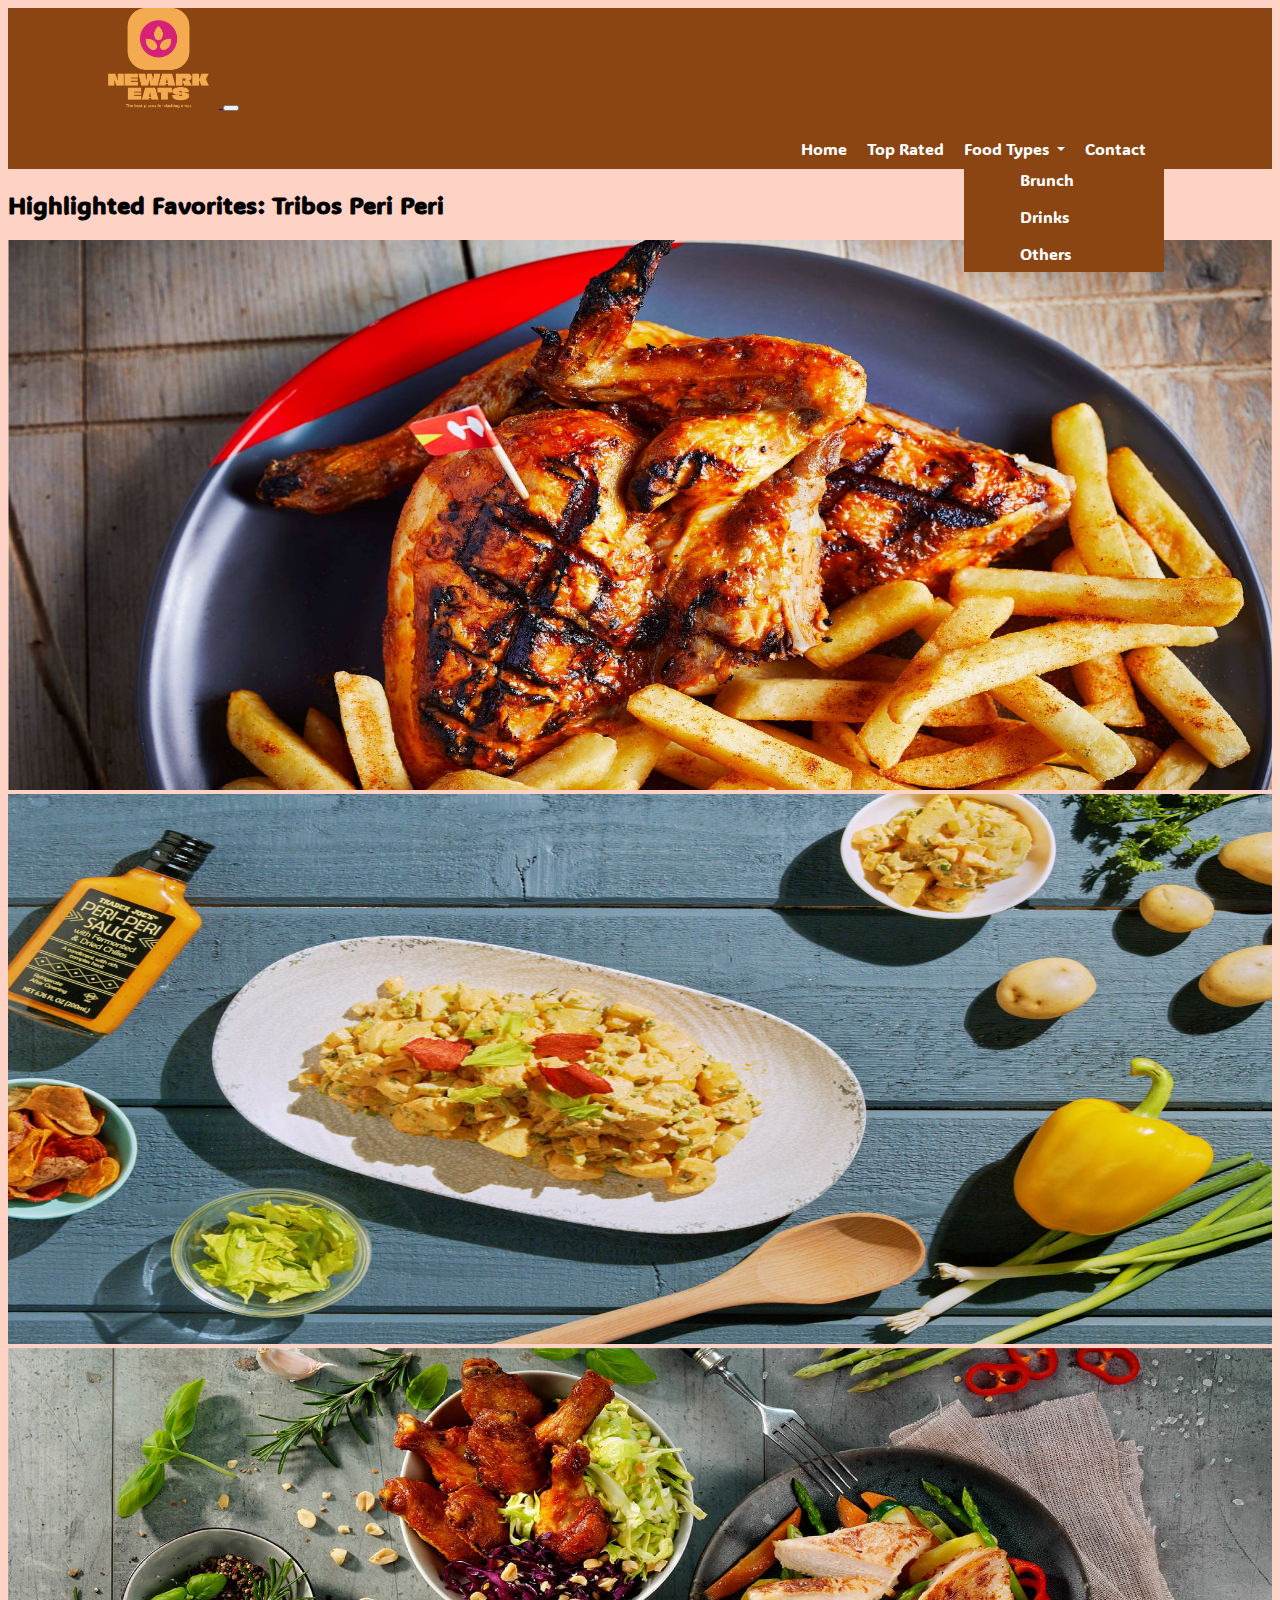
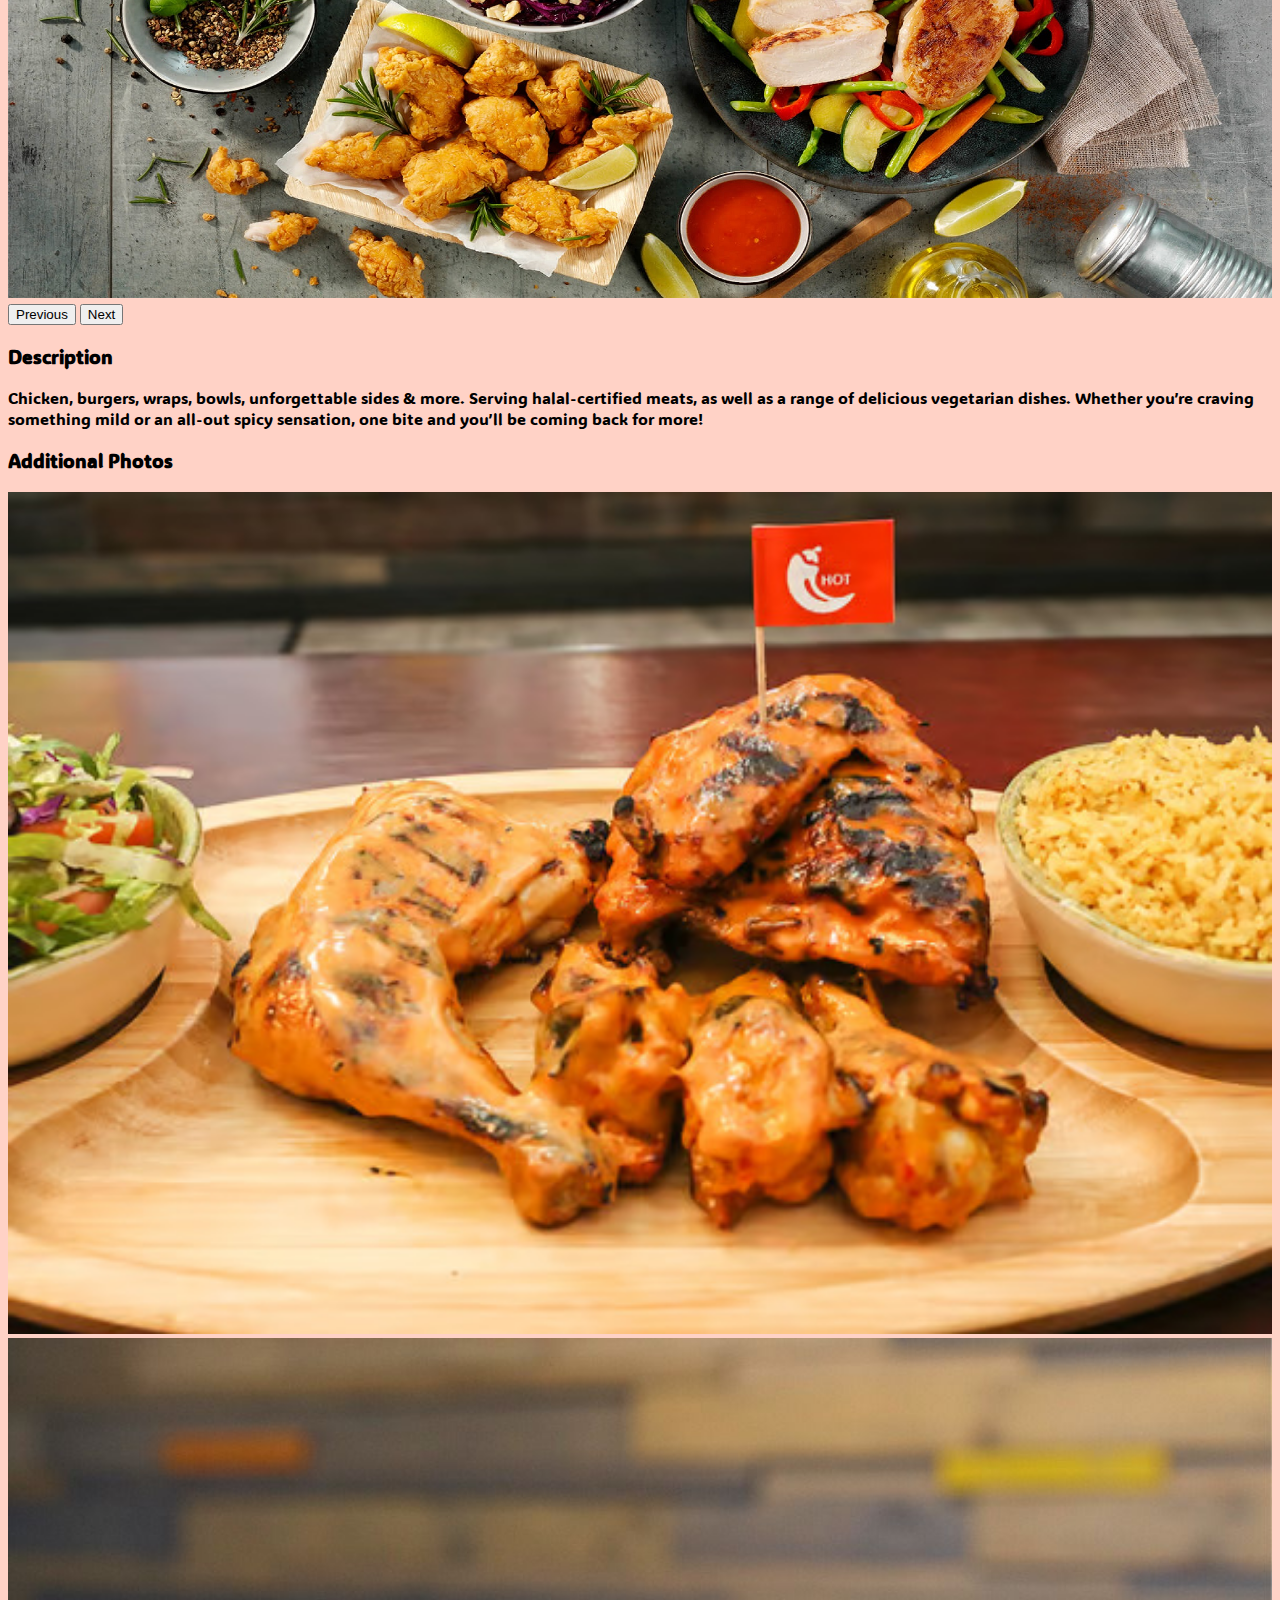
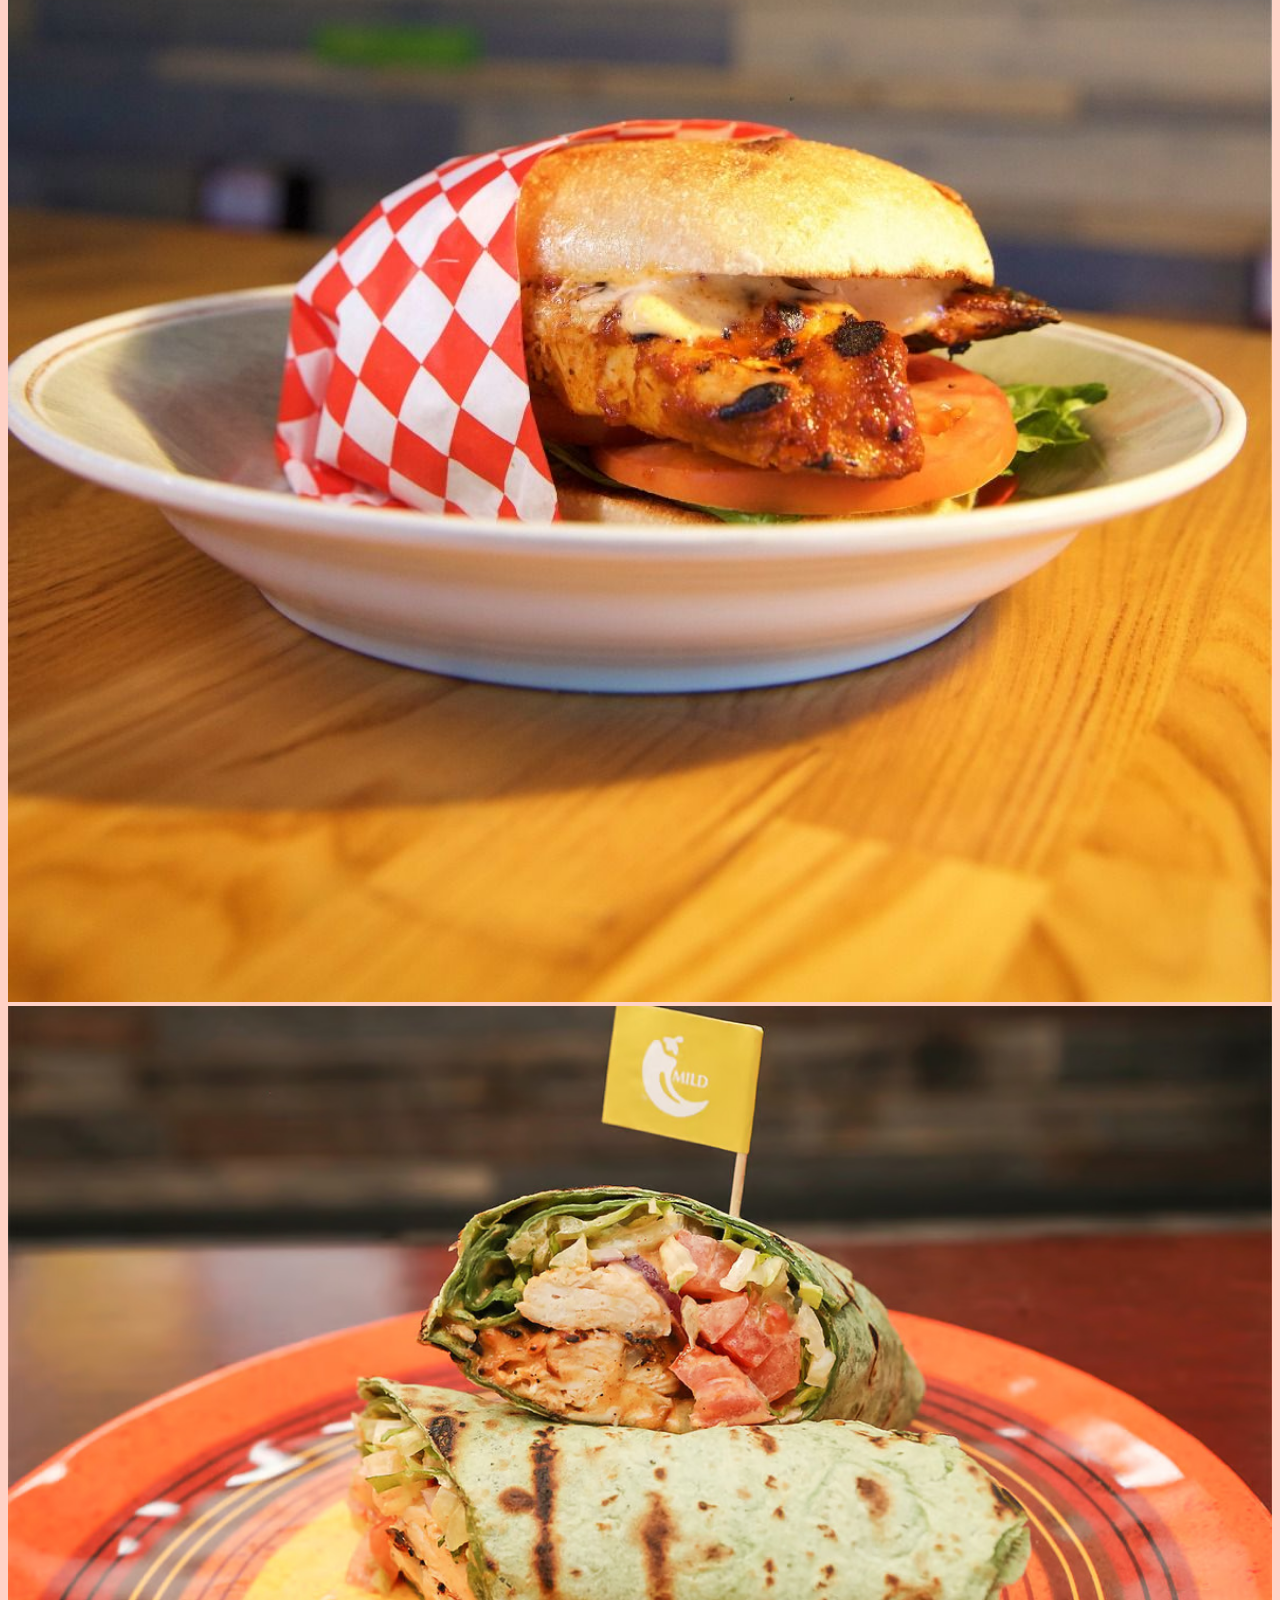
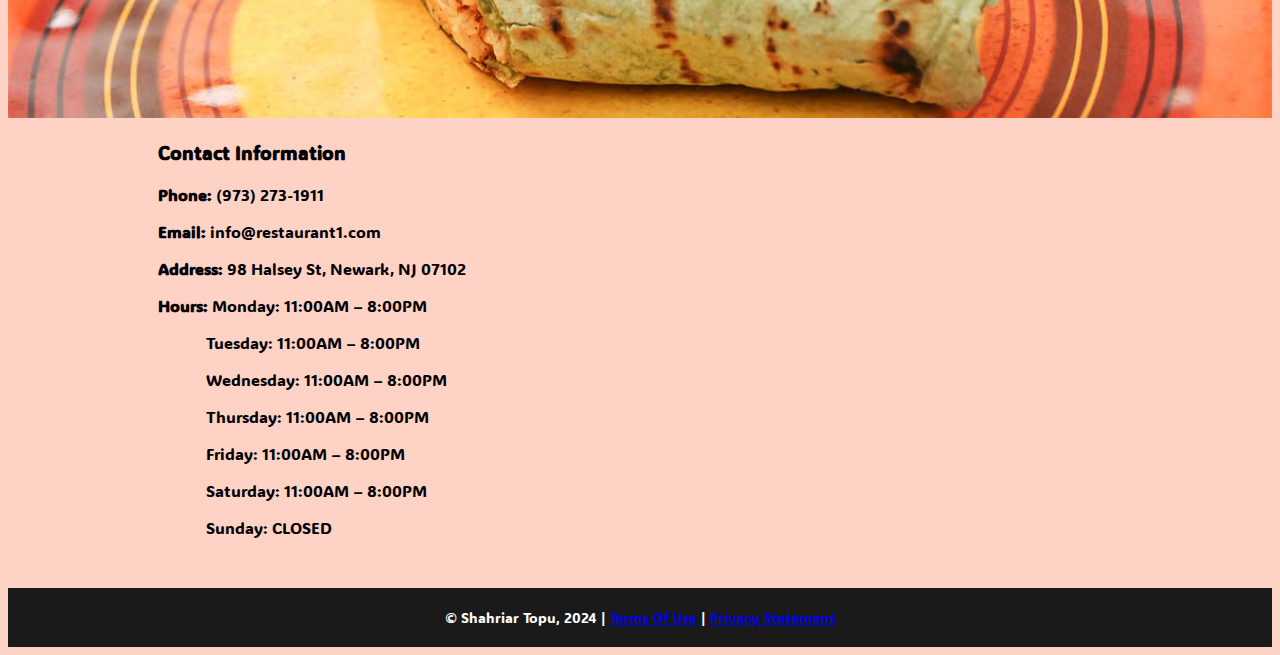
<file: restaurant1.html>
<!-- DEVELOPER Shahriar Topu, IS117-102, Spring 2024 -->

<!DOCTYPE html>
<html lang="en">
<head>
    <meta charset="UTF-8">
    <meta name="viewport" content="width=device-width, initial-scale=1.0">
    <title>Highlighted Favorites</title>
    <link rel="shortcut icon" type="image/jpg" href="images/logo.png"></head>

<!-- CSS only -->
    <link href="https://cdn.jsdelivr.net/npm/bootstrap@5.0.2/dist/css/bootstrap.min.css"
          rel="stylesheet"
          integrity="sha384-EVSTQN3/azprG1Anm3QDgpJLIm9Nao0Yz1ztcQTwFspd3yD65VohhpuuCOmLASjC"
          crossorigin="anonymous">
    <link href="css/main.css" rel="stylesheet">

</head>
<body>
<nav class="navbar navbar-expand-md">
    <!-- Logo -->
    <a class="navbar-brand" href="index.html">
        <img src="images/logo.png" alt="Logo">
    </a>
    <!-- Responsive Button for the smaller menu -->
    <button class="navbar-toggler" type="button" data-bs-toggle="collapse" data-bs-target="#collapsibleNavbar">
        <span class="navbar-toggler-icon"></span>
    </button>
    <div class="collapse navbar-collapse" id="collapsibleNavbar">
        <ul class="navbar-nav ms-auto">
            <!-- Links -->
            <li class="nav-item">
                <a class="nav-link" href="index.html">Home</a>
            </li>
            <li class="nav-item">
                <a class="nav-link" href="toprated.html">Top Rated</a>
            </li>
            <li class="nav-item dropdown">
                <a class="nav-link dropdown-toggle" href="#" id="navbarDropdown" role="button" data-bs-toggle="dropdown" aria-expanded="false">
                    Food Types
                </a>
                <ul class="dropdown-menu" aria-labelledby="navbarDropdown">
                    <li><a class="dropdown-item" href="brunch.html">Brunch</a></li>
                    <li><a class="dropdown-item" href="cafe.html">Drinks</a></li>
                    <li><a class="dropdown-item" href="others.html">Others</a></li>
                </ul>
            </li>
            <li class="nav-item">
                <a class="nav-link" href="contactus.html">Contact</a>
            </li>
        </ul>
    </div>
</nav>

<div class="container mt-5">
    <h2 class="text-center mb-4">Highlighted Favorites: Tribos Peri Peri</h2>
    <!-- Carousel -->
    <div id="carouselExampleControls" class="carousel slide" data-bs-ride="carousel">
        <div class="carousel-inner">
            <div class="carousel-item active">
                <img src="images/rest1img1.jpg" class="d-block w-100" alt="Restaurant 1 Image 1">
            </div>
            <div class="carousel-item">
                <img src="images/rest1img2.jpg" class="d-block w-100" alt="Restaurant 1 Image 2">
            </div>
            <div class="carousel-item">
                <img src="images/rest1img3.jpg" class="d-block w-100" alt="Restaurant 1 Image 3">
            </div>
        </div>
        <button class="carousel-control-prev" type="button" data-bs-target="#carouselExampleControls" data-bs-slide="prev">
            <span class="carousel-control-prev-icon" aria-hidden="true"></span>
            <span class="visually-hidden">Previous</span>
        </button>
        <button class="carousel-control-next" type="button" data-bs-target="#carouselExampleControls" data-bs-slide="next">
            <span class="carousel-control-next-icon" aria-hidden="true"></span>
            <span class="visually-hidden">Next</span>
        </button>
    </div>
    <!-- Description and Info -->
    <div class="row mt-5">
        <!-- Description -->
        <div class="col-md-6">
            <div class="restaurant-description">
                <h3>Description</h3>
                <p>Chicken, burgers, wraps, bowls, unforgettable sides & more. Serving halal-certified meats, as well as a range of delicious vegetarian dishes. Whether you’re craving something mild or an all-out spicy sensation, one bite and you’ll be coming back for more!</p>
            </div>
            <h3>Additional Photos</h3>
            <div class="row additional-photos">
                <div class="col-md-4">
                    <img src="images/rest1img4.jpg" class="img-fluid mb-3" alt="Restaurant 1 Additional Photo 1">
                </div>
                <div class="col-md-4">
                    <img src="images/rest1img5.jpg" class="img-fluid mb-3" alt="Restaurant 1 Additional Photo 2">
                </div>
                <div class="col-md-4">
                    <img src="images/rest1img6.jpg" class="img-fluid mb-3" alt="Restaurant 1 Additional Photo 3">
                </div>
            </div>

        </div>
        <!-- Info -->
        <div class="col-md-6">
            <div class="restaurant-info">
                <h3>Contact Information</h3>
                <p><strong>Phone:</strong> (973) 273-1911</p>
                <p><strong>Email:</strong> info@restaurant1.com</p>
                <p><strong>Address:</strong> 98 Halsey St, Newark, NJ 07102</p>
                <p><strong>Hours:</strong> Monday: 11:00AM – 8:00PM</p>
                    <p>&nbsp;&nbsp;&nbsp;&nbsp;&nbsp;&nbsp;&nbsp;&nbsp;&nbsp;&nbsp;&nbsp;&nbsp;Tuesday: 11:00AM – 8:00PM</p>
                    <p>&nbsp;&nbsp;&nbsp;&nbsp;&nbsp;&nbsp;&nbsp;&nbsp;&nbsp;&nbsp;&nbsp;&nbsp;Wednesday: 11:00AM – 8:00PM</p>
                    <p>&nbsp;&nbsp;&nbsp;&nbsp;&nbsp;&nbsp;&nbsp;&nbsp;&nbsp;&nbsp;&nbsp;&nbsp;Thursday: 11:00AM – 8:00PM</p>
                    <p>&nbsp;&nbsp;&nbsp;&nbsp;&nbsp;&nbsp;&nbsp;&nbsp;&nbsp;&nbsp;&nbsp;&nbsp;Friday: 11:00AM – 8:00PM</p>
                    <p>&nbsp;&nbsp;&nbsp;&nbsp;&nbsp;&nbsp;&nbsp;&nbsp;&nbsp;&nbsp;&nbsp;&nbsp;Saturday: 11:00AM – 8:00PM</p>
                    <p>&nbsp;&nbsp;&nbsp;&nbsp;&nbsp;&nbsp;&nbsp;&nbsp;&nbsp;&nbsp;&nbsp;&nbsp;Sunday: CLOSED</p>
            </div>
        </div>
    </div>
</div>

<!-- Footer -->
<footer class="footer mt-5">
    <div class="container">
        <div class="row">
            <div class="col-md-12 text-center">
                <span class="text-muted">&copy; Shahriar Topu, 2024 | <a href="#">Terms Of Use</a> | <a href="#">Privacy Statement</a></span>
            </div>
        </div>
    </div>
</footer>

<!-- Javascript Bundle with Popper -->
<script src="https://cdn.jsdelivr.net/npm/bootstrap@5.0.2/dist/js/bootstrap.bundle.min.js"
        integrity="sha384-MrcW6ZMFYlzcLA8Nl+NtUVF0sA7MsXsP1UyJoMp4YLEuNSfAP+JcXn/tWtIaxVXM"
        crossorigin="anonymous">
</script>

</body>
</html>
</file>
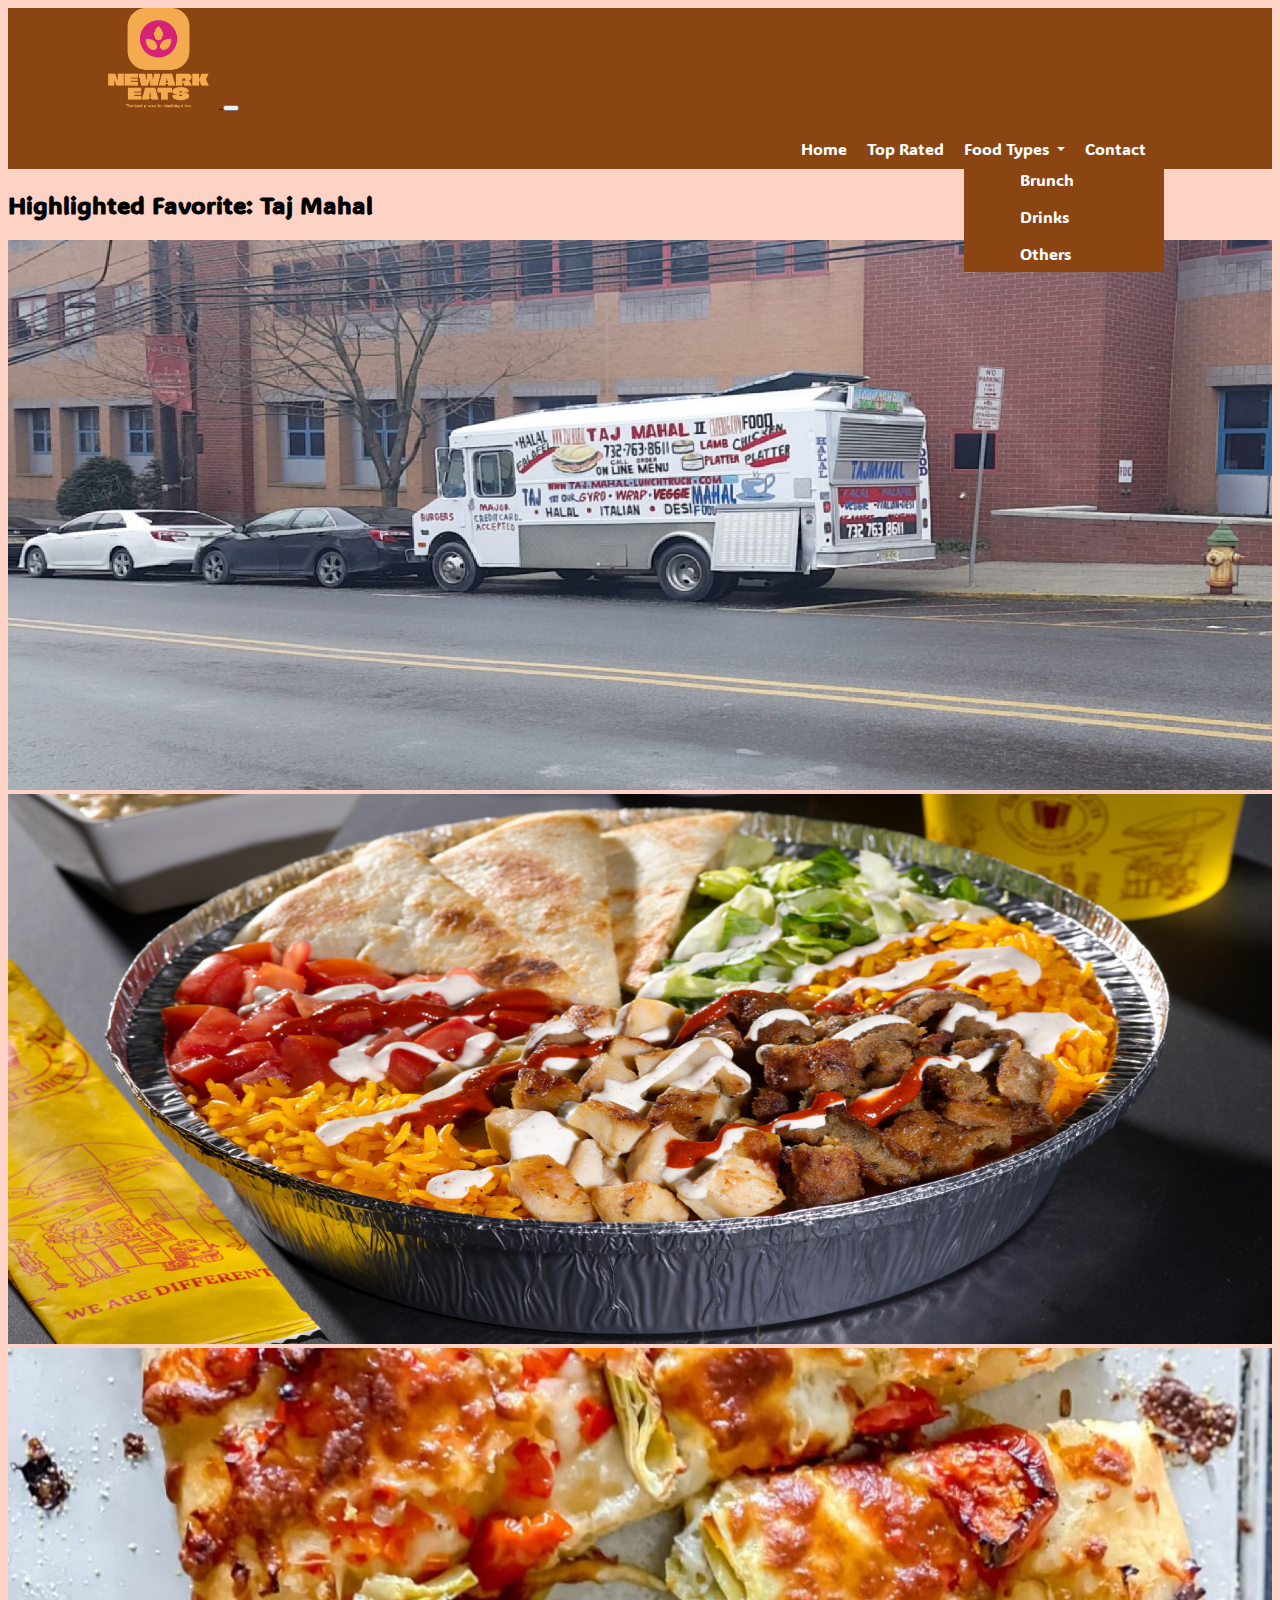
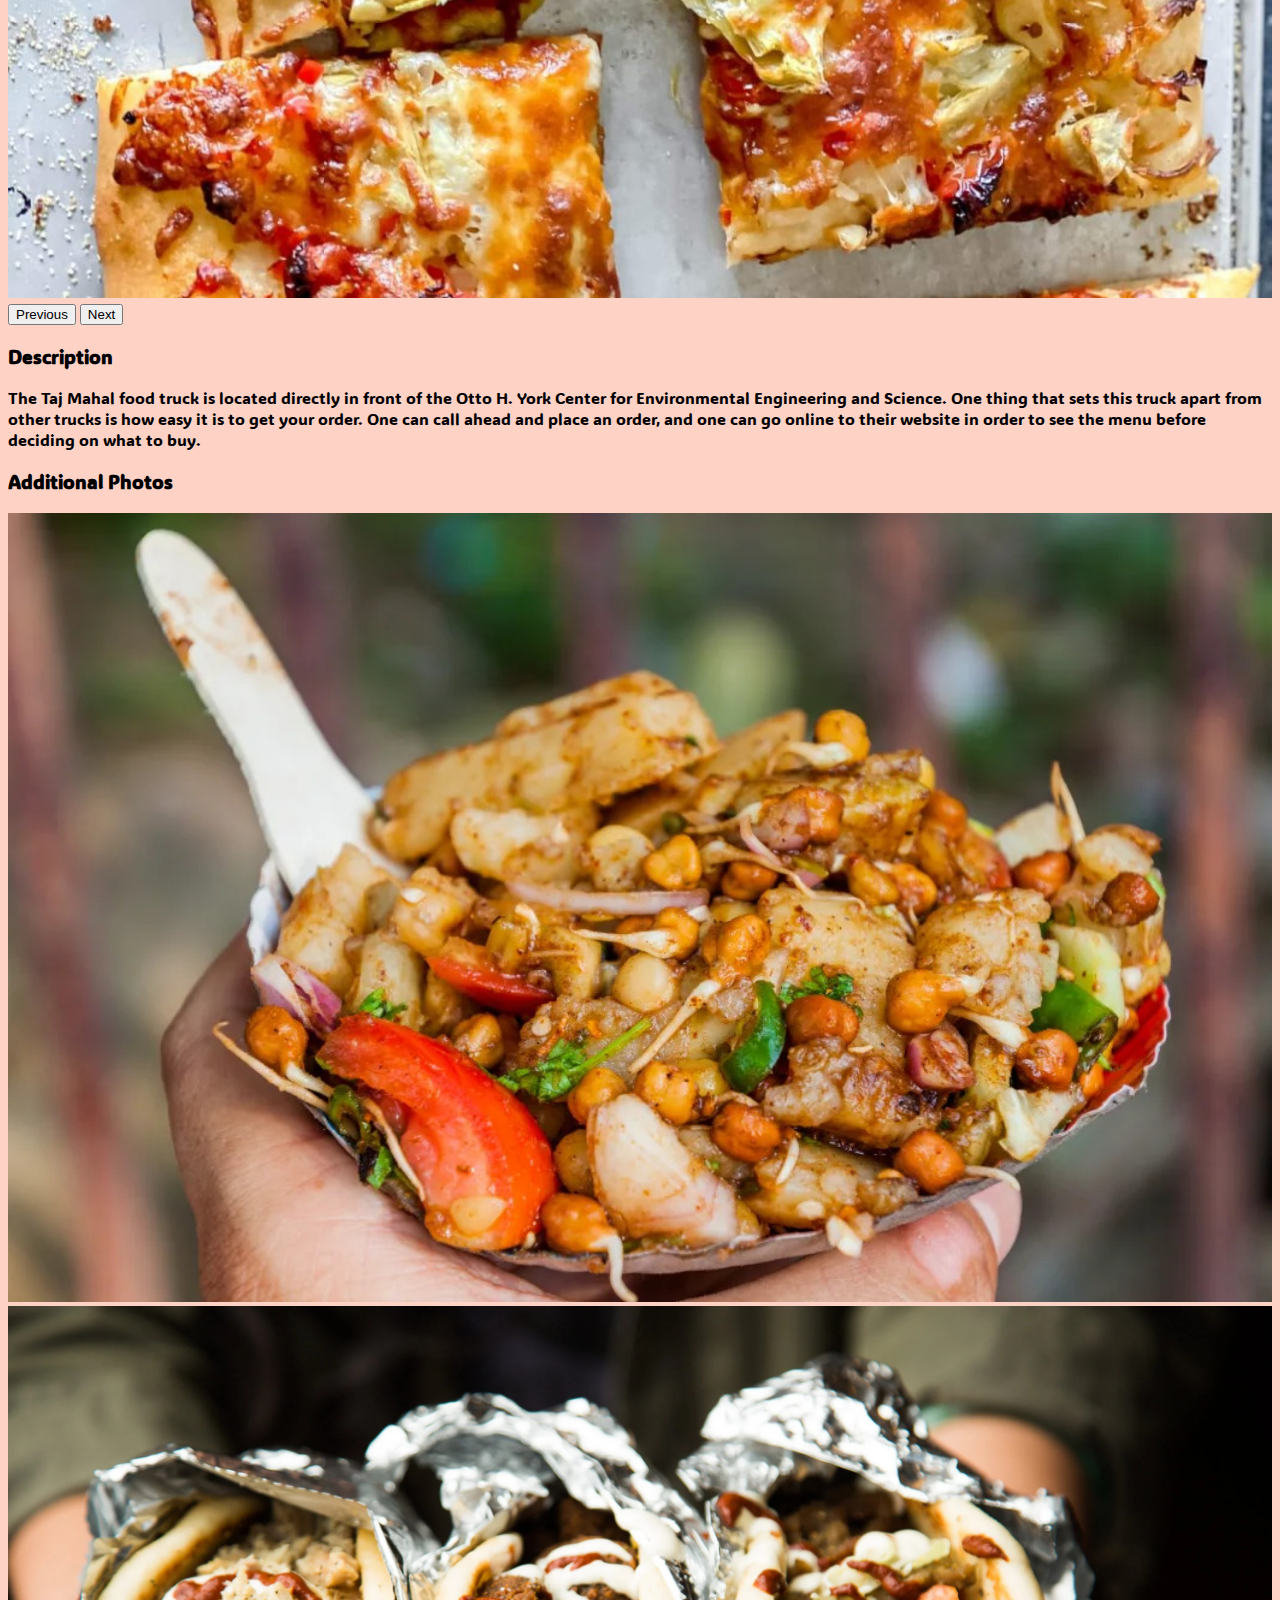
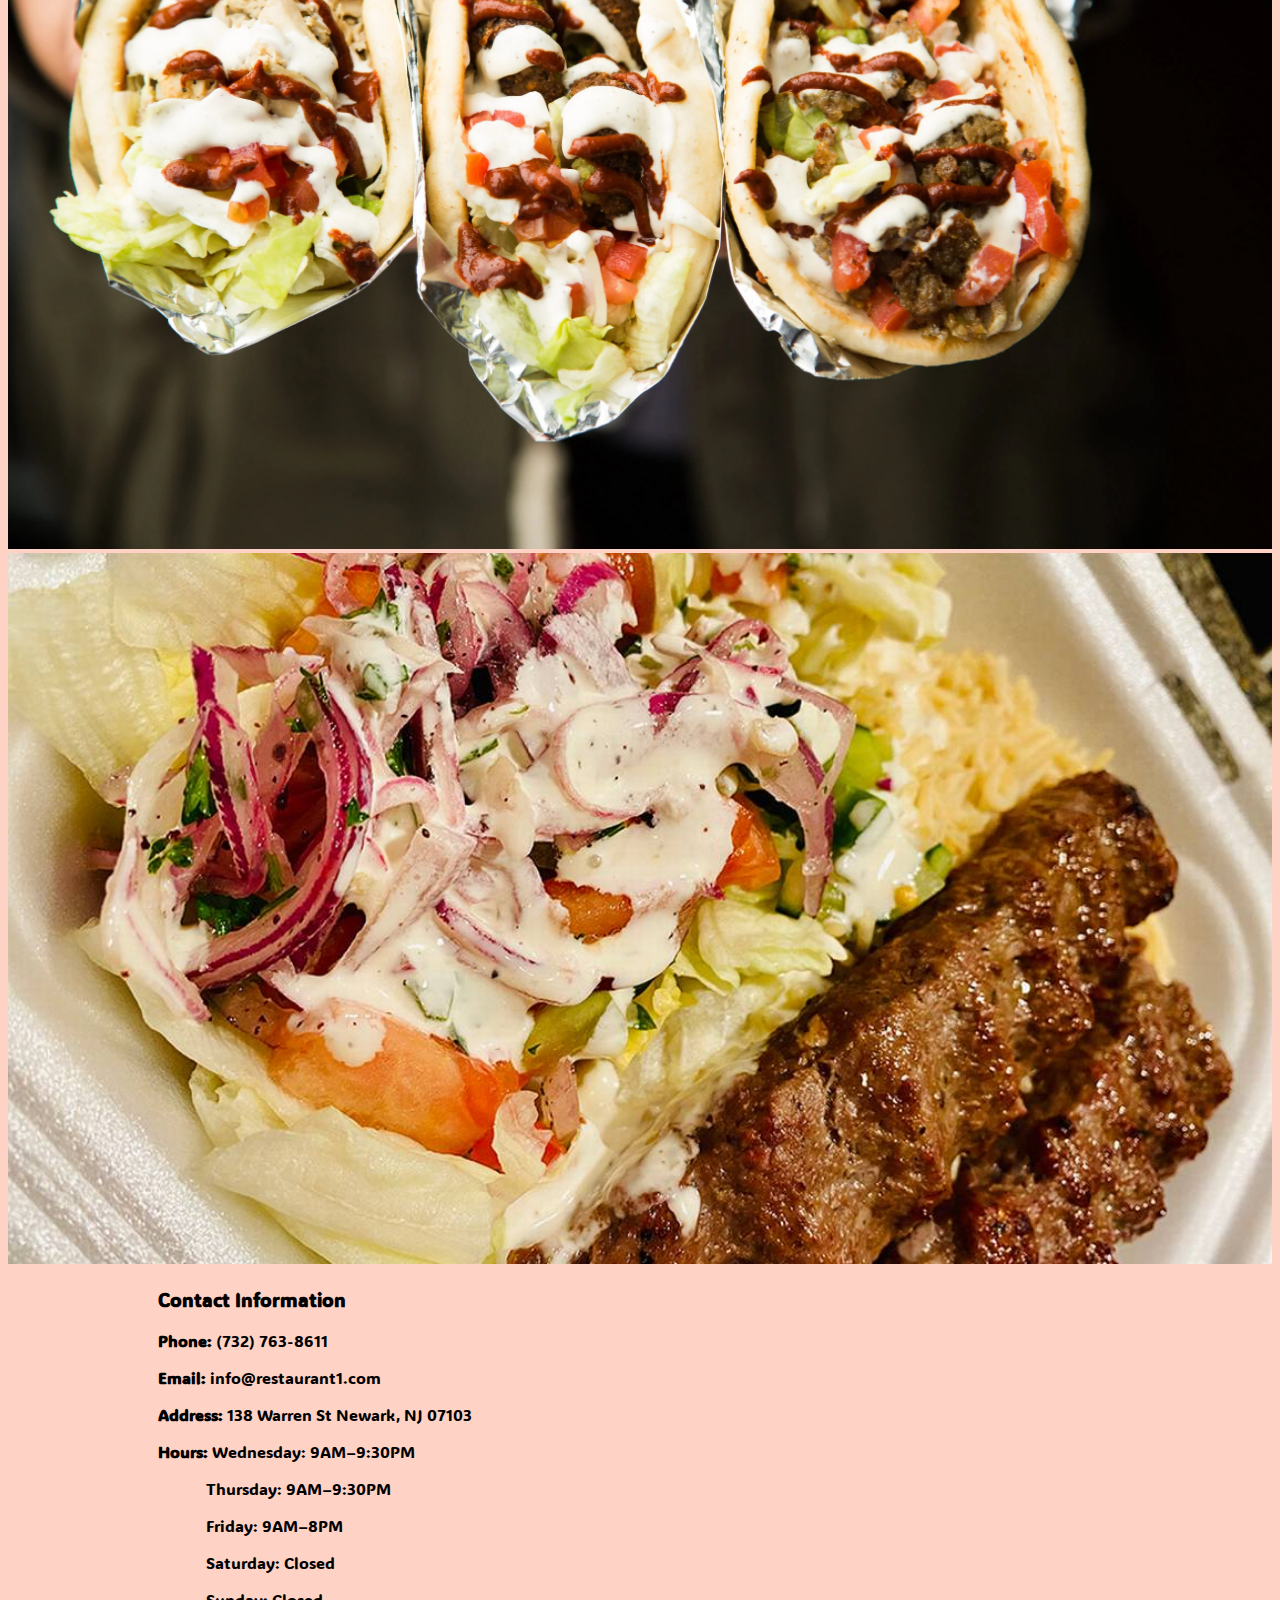
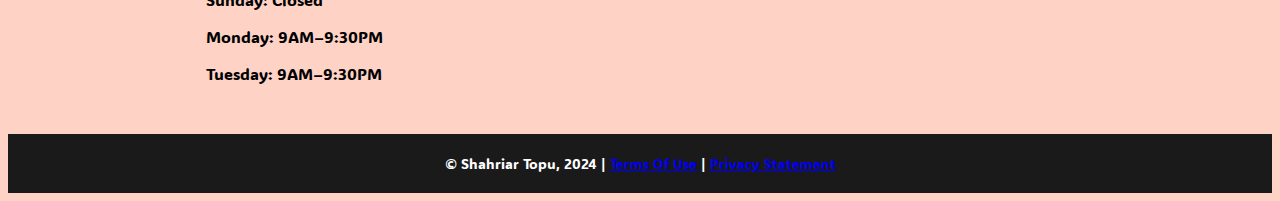
<file: restaurant2.html>
<!-- DEVELOPER Shahriar Topu, IS117-102, Spring 2024 -->

<!DOCTYPE html>
<html lang="en">
<head>
    <meta charset="UTF-8">
    <meta name="viewport" content="width=device-width, initial-scale=1.0">
    <title>Highlighted Favorites</title>
    <link rel="shortcut icon" type="image/jpg" href="images/logo.png"></head>

<!-- CSS only -->
<link href="https://cdn.jsdelivr.net/npm/bootstrap@5.0.2/dist/css/bootstrap.min.css"
      rel="stylesheet"
      integrity="sha384-EVSTQN3/azprG1Anm3QDgpJLIm9Nao0Yz1ztcQTwFspd3yD65VohhpuuCOmLASjC"
      crossorigin="anonymous">
<link href="css/main.css" rel="stylesheet">

</head>
<body>
<nav class="navbar navbar-expand-md">
    <!-- Logo -->
    <a class="navbar-brand" href="index.html">
        <img src="images/logo.png" alt="Logo">
    </a>
    <!-- Responsive Button for the smaller menu -->
    <button class="navbar-toggler" type="button" data-bs-toggle="collapse" data-bs-target="#collapsibleNavbar">
        <span class="navbar-toggler-icon"></span>
    </button>
    <div class="collapse navbar-collapse" id="collapsibleNavbar">
        <ul class="navbar-nav ms-auto">
            <!-- Links -->
            <li class="nav-item">
                <a class="nav-link" href="index.html">Home</a>
            </li>
            <li class="nav-item">
                <a class="nav-link" href="toprated.html">Top Rated</a>
            </li>
            <li class="nav-item dropdown">
                <a class="nav-link dropdown-toggle" href="#" id="navbarDropdown" role="button" data-bs-toggle="dropdown" aria-expanded="false">
                    Food Types
                </a>
                <ul class="dropdown-menu" aria-labelledby="navbarDropdown">
                    <li><a class="dropdown-item" href="brunch.html">Brunch</a></li>
                    <li><a class="dropdown-item" href="cafe.html">Drinks</a></li>
                    <li><a class="dropdown-item" href="others.html">Others</a></li>
                </ul>
            </li>
            <li class="nav-item">
                <a class="nav-link" href="contactus.html">Contact</a>
            </li>
        </ul>
    </div>
</nav>

<div class="container mt-5">
    <h2 class="text-center mb-4">Highlighted Favorite: Taj Mahal</h2>
    <!-- Carousel -->
    <div id="carouselExampleControls" class="carousel slide" data-bs-ride="carousel">
        <div class="carousel-inner">
            <div class="carousel-item active">
                <img src="images/rest2img1.jpg" class="d-block w-100" alt="Restaurant 1 Image 1">
            </div>
            <div class="carousel-item">
                <img src="images/rest2img2.jpg" class="d-block w-100" alt="Restaurant 1 Image 2">
            </div>
            <div class="carousel-item">
                <img src="images/rest2img3.jpg" class="d-block w-100" alt="Restaurant 1 Image 3">
            </div>
        </div>
        <button class="carousel-control-prev" type="button" data-bs-target="#carouselExampleControls" data-bs-slide="prev">
            <span class="carousel-control-prev-icon" aria-hidden="true"></span>
            <span class="visually-hidden">Previous</span>
        </button>
        <button class="carousel-control-next" type="button" data-bs-target="#carouselExampleControls" data-bs-slide="next">
            <span class="carousel-control-next-icon" aria-hidden="true"></span>
            <span class="visually-hidden">Next</span>
        </button>
    </div>
    <!-- Description and Info -->
    <div class="row mt-5">
        <!-- Description -->
        <div class="col-md-6">
            <div class="restaurant-description">
                <h3>Description</h3>
                <p>The Taj Mahal food truck is located directly in front of the Otto H. York Center for Environmental Engineering and Science. One thing that sets this truck apart from other trucks is how easy it is to get your order. One can call ahead and place an order, and one can go online to their website in order to see the menu before deciding on what to buy.</p>
            </div>
            <h3>Additional Photos</h3>
            <div class="row additional-photos">
                <div class="col-md-4">
                    <img src="images/rest2img4.jpg" class="img-fluid mb-3" alt="Restaurant 1 Additional Photo 1">
                </div>
                <div class="col-md-4">
                    <img src="images/rest2img5.jpg" class="img-fluid mb-3" alt="Restaurant 1 Additional Photo 2">
                </div>
                <div class="col-md-4">
                    <img src="images/rest2img6.jpg" class="img-fluid mb-3" alt="Restaurant 1 Additional Photo 3">
                </div>
            </div>

        </div>
        <!-- Info -->
        <div class="col-md-6">
            <div class="restaurant-info">
                <h3>Contact Information</h3>
                <p><strong>Phone:</strong> (732) 763-8611</p>
                <p><strong>Email:</strong> info@restaurant1.com</p>
                <p><strong>Address:</strong> 138 Warren St Newark, NJ 07103</p>
                <p><strong>Hours:</strong> Wednesday: 9AM–9:30PM</p>
                <p>&nbsp;&nbsp;&nbsp;&nbsp;&nbsp;&nbsp;&nbsp;&nbsp;&nbsp;&nbsp;&nbsp;&nbsp;Thursday: 9AM–9:30PM</p>
                <p>&nbsp;&nbsp;&nbsp;&nbsp;&nbsp;&nbsp;&nbsp;&nbsp;&nbsp;&nbsp;&nbsp;&nbsp;Friday: 9AM–8PM</p>
                <p>&nbsp;&nbsp;&nbsp;&nbsp;&nbsp;&nbsp;&nbsp;&nbsp;&nbsp;&nbsp;&nbsp;&nbsp;Saturday: Closed</p>
                <p>&nbsp;&nbsp;&nbsp;&nbsp;&nbsp;&nbsp;&nbsp;&nbsp;&nbsp;&nbsp;&nbsp;&nbsp;Sunday: Closed</p>
                <p>&nbsp;&nbsp;&nbsp;&nbsp;&nbsp;&nbsp;&nbsp;&nbsp;&nbsp;&nbsp;&nbsp;&nbsp;Monday: 9AM–9:30PM</p>
                <p>&nbsp;&nbsp;&nbsp;&nbsp;&nbsp;&nbsp;&nbsp;&nbsp;&nbsp;&nbsp;&nbsp;&nbsp;Tuesday: 9AM–9:30PM</p>
            </div>
        </div>
    </div>
</div>

<!-- Footer -->
<footer class="footer mt-5">
    <div class="container">
        <div class="row">
            <div class="col-md-12 text-center">
                <span class="text-muted">&copy; Shahriar Topu, 2024 | <a href="#">Terms Of Use</a> | <a href="#">Privacy Statement</a></span>
            </div>
        </div>
    </div>
</footer>

<!-- Javascript Bundle with Popper -->
<script src="https://cdn.jsdelivr.net/npm/bootstrap@5.0.2/dist/js/bootstrap.bundle.min.js"
        integrity="sha384-MrcW6ZMFYlzcLA8Nl+NtUVF0sA7MsXsP1UyJoMp4YLEuNSfAP+JcXn/tWtIaxVXM"
        crossorigin="anonymous">
</script>
</body>
</html>
</file>
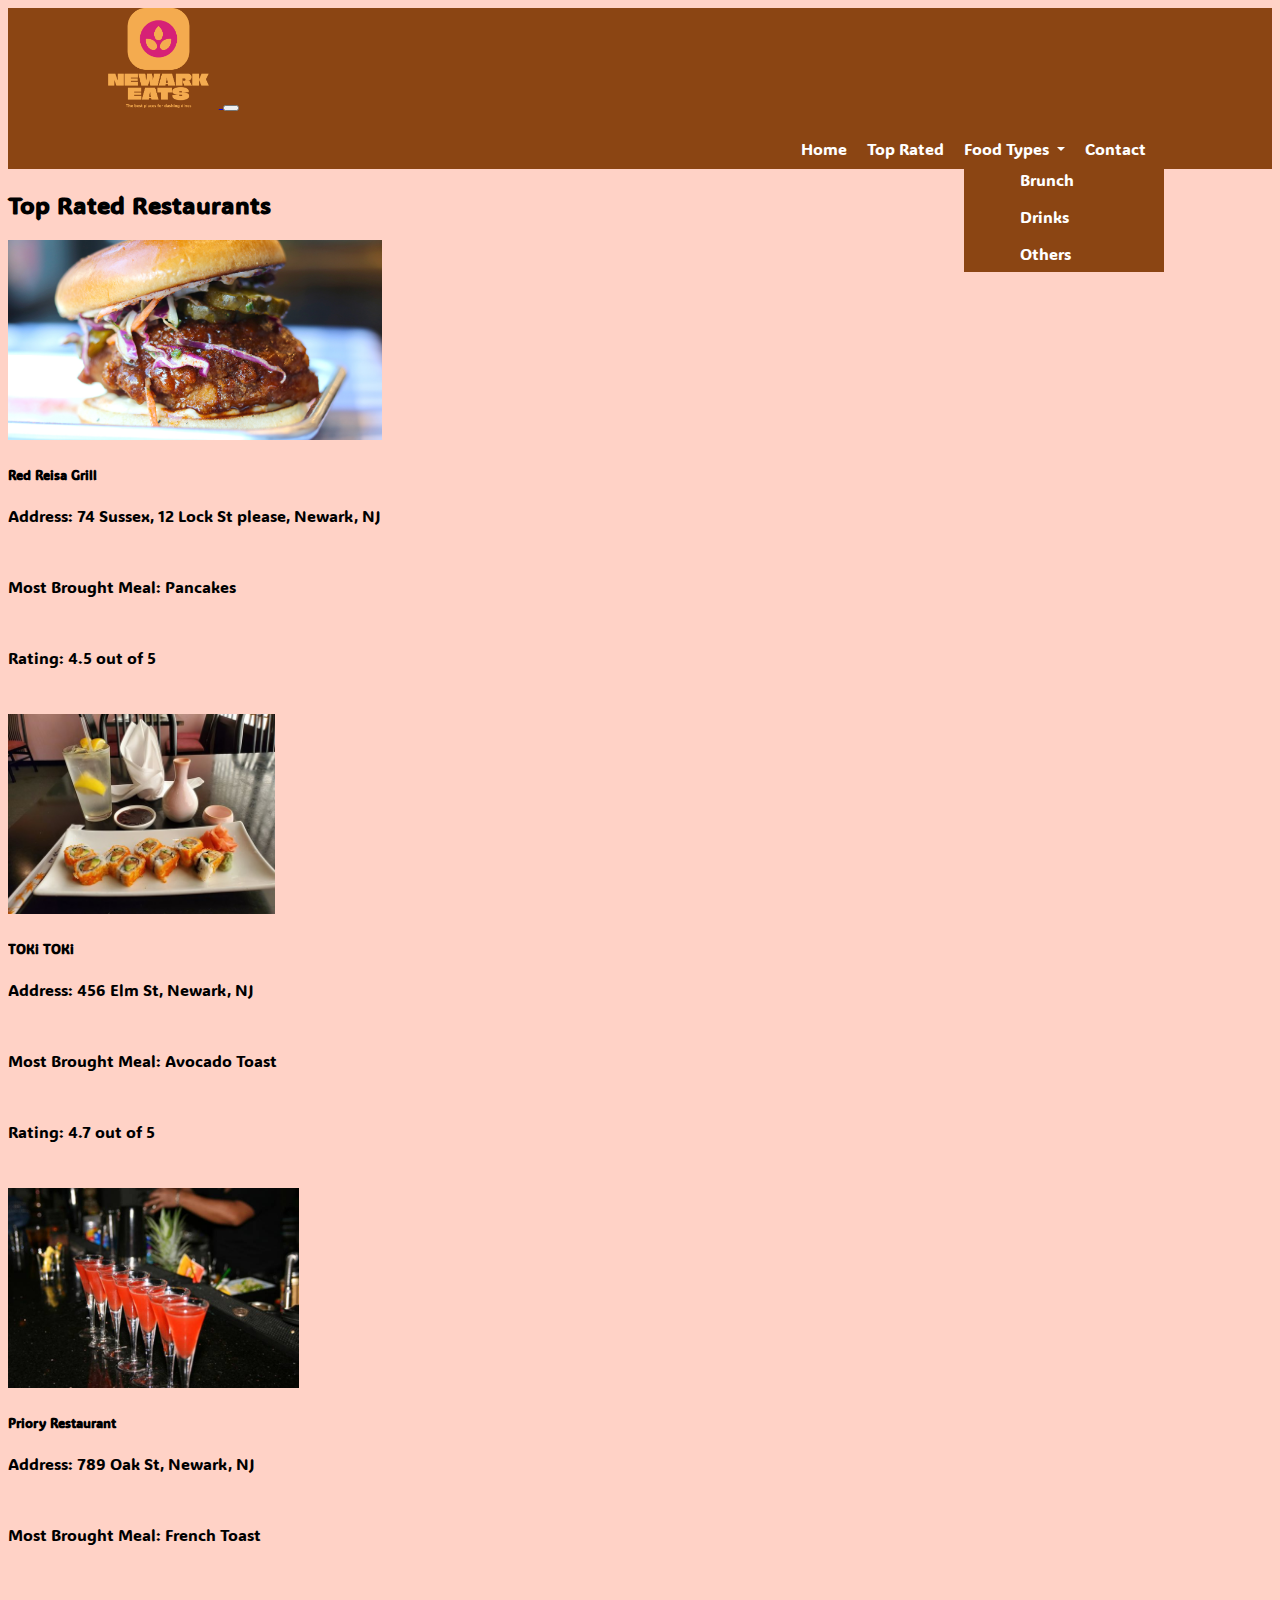
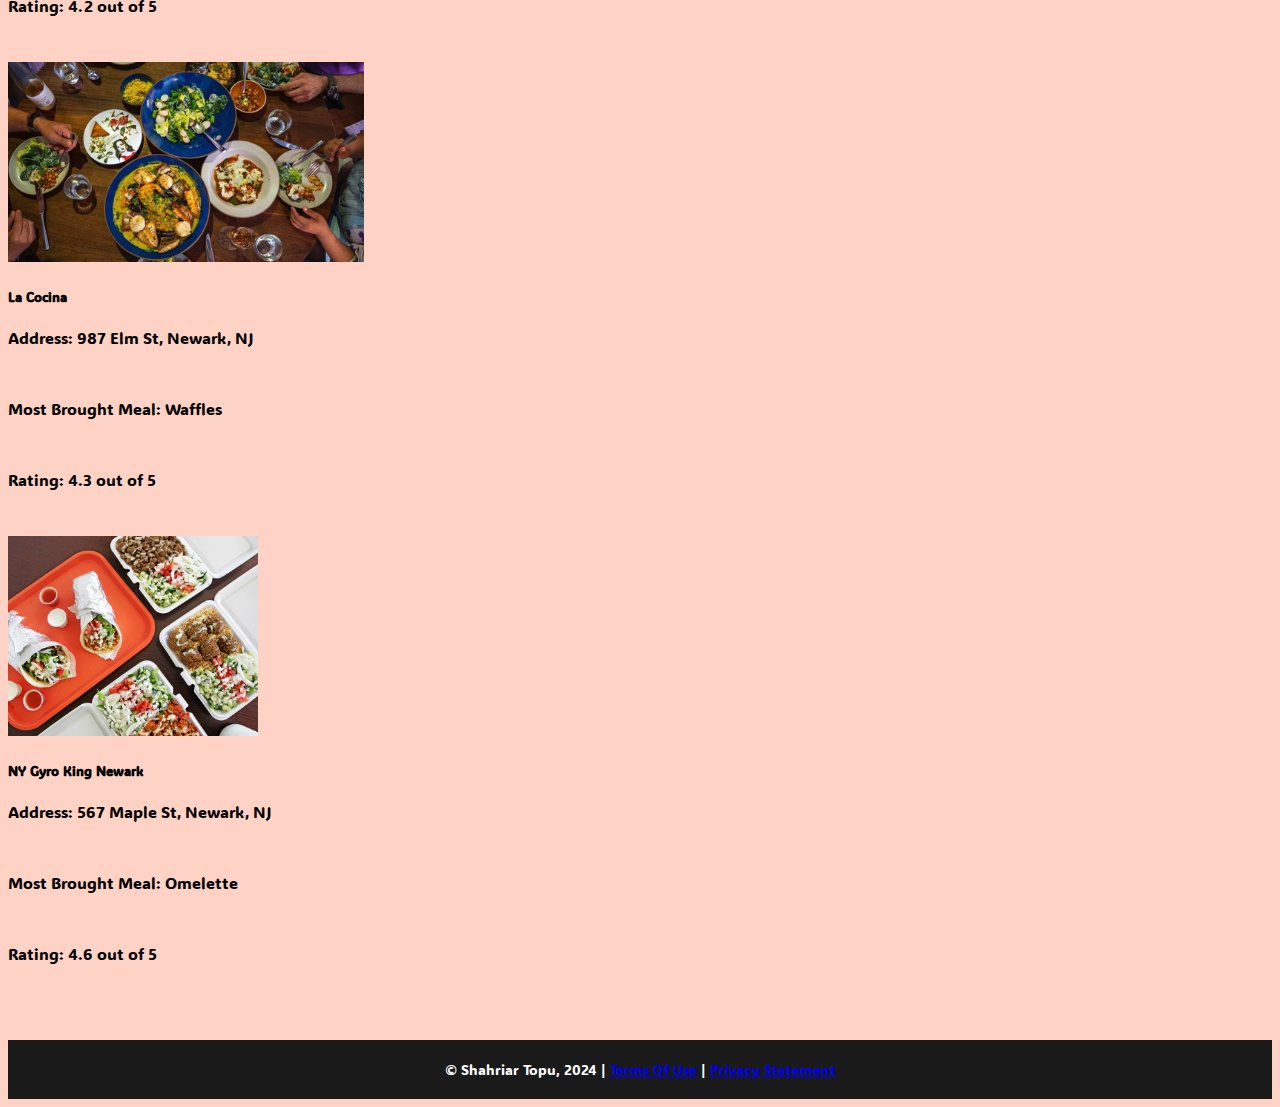
<file: toprated.html>
<!-- DEVELOPER Shahriar Topu, IS117-102, Spring 2024 -->

<!DOCTYPE html>
<html lang="en">
<head>
    <meta charset="UTF-8">
    <meta name="viewport" content="width=device-width, initial-scale=1.0">
    <title>Top Rated Restaurants</title>
    <link rel="shortcut icon" type="image/jpg" href="/images/logo.png"></head>

<!-- CSS only -->
    <link href="https://cdn.jsdelivr.net/npm/bootstrap@5.0.2/dist/css/bootstrap.min.css"
          rel="stylesheet"
          integrity="sha384-EVSTQN3/azprG1Anm3QDgpJLIm9Nao0Yz1ztcQTwFspd3yD65VohhpuuCOmLASjC"
          crossorigin="anonymous">
    <link href="css/main.css" rel="stylesheet">

</head>
<body>
<nav class="navbar navbar-expand-md">
    <!-- Logo -->
    <a class="navbar-brand" href="index.html">
        <img src="images/logo.png" alt="Logo">
    </a>
    <!-- Responsive Button for the smaller menu -->
    <button class="navbar-toggler" type="button" data-bs-toggle="collapse" data-bs-target="#collapsibleNavbar">
        <span class="navbar-toggler-icon"></span>
    </button>
    <div class="collapse navbar-collapse" id="collapsibleNavbar">
        <ul class="navbar-nav ms-auto">
            <!-- Links -->
            <li class="nav-item">
                <a class="nav-link" href="index.html">Home</a>
            </li>
            <li class="nav-item">
                <a class="nav-link" href="toprated.html">Top Rated</a>
            </li>
            <li class="nav-item dropdown">
                <a class="nav-link dropdown-toggle" href="#" id="navbarDropdown" role="button" data-bs-toggle="dropdown" aria-expanded="false">
                    Food Types
                </a>
                <ul class="dropdown-menu" aria-labelledby="navbarDropdown">
                    <li><a class="dropdown-item" href="brunch.html">Brunch</a></li>
                    <li><a class="dropdown-item" href="cafe.html">Drinks</a></li>
                    <li><a class="dropdown-item" href="others.html">Others</a></li>
                </ul>
            </li>
            <li class="nav-item">
                <a class="nav-link" href="contactus.html">Contact</a>
            </li>
        </ul>
    </div>
</nav>

<div class="container mt-5">
    <h2 class="text-center mb-4">Top Rated Restaurants</h2>
    <div class="row">
        <!-- Card 1 -->
        <div class="col-md-4">
            <div class="card">
                <img src="images/topratedrestaurant1.jpg" class="card-img-top" alt="Restaurant 1">
                <div class="card-body">
                    <h5 class="card-title">Red Reisa Grill</h5>
                    <p class="card-text">Address: 74 Sussex, 12 Lock St please, Newark, NJ</p>
                    <p class="card-text">Most Brought Meal: Pancakes</p>
                    <p class="card-text">Rating: <span class="toprating">4.5</span> out of 5</p>
                </div>
            </div>
        </div>
        <!-- Card 2 -->
        <div class="col-md-4">
            <div class="card">
                <img src="images/topratedrestaurant2.jpg" class="card-img-top" alt="Restaurant 2">
                <div class="card-body">
                    <h5 class="card-title">TOKi TOKi</h5>
                    <p class="card-text">Address: 456 Elm St, Newark, NJ</p>
                    <p class="card-text">Most Brought Meal: Avocado Toast</p>
                    <p class="card-text">Rating: <span class="toprating">4.7</span> out of 5</p>
                </div>
            </div>
        </div>
        <!-- Card 3 -->
        <div class="col-md-4">
            <div class="card">
                <img src="images/topratedrestaurant3.jpg" class="card-img-top" alt="Restaurant 3">
                <div class="card-body">
                    <h5 class="card-title">Priory Restaurant</h5>
                    <p class="card-text">Address: 789 Oak St, Newark, NJ</p>
                    <p class="card-text">Most Brought Meal: French Toast</p>
                    <p class="card-text">Rating: <span class="toprating">4.2</span> out of 5</p>
                </div>
            </div>
        </div>
        <!-- Card 4 -->
        <div class="col-md-4">
            <div class="card">
                <img src="images/topratedrestaurant4.jpg" class="card-img-top" alt="Restaurant 4">
                <div class="card-body">
                    <h5 class="card-title">La Cocina</h5>
                    <p class="card-text">Address: 987 Elm St, Newark, NJ</p>
                    <p class="card-text">Most Brought Meal: Waffles</p>
                    <p class="card-text">Rating: <span class="toprating">4.3</span> out of 5</p>
                </div>
            </div>
        </div>
        <!-- Card 5 -->
        <div class="col-md-4">
            <div class="card">
                <img src="images/topratedrestaurant5.jpeg" class="card-img-top" alt="Restaurant 5">
                <div class="card-body">
                    <h5 class="card-title">NY Gyro King Newark</h5>
                    <p class="card-text">Address: 567 Maple St, Newark, NJ</p>
                    <p class="card-text">Most Brought Meal: Omelette</p>
                    <p class="card-text">Rating: <span class="toprating">4.6</span> out of 5</p>
                </div>
            </div>
        </div>
    </div>
</div>

<!-- Javascript Bundle with Popper -->
<script src="https://cdn.jsdelivr.net/npm/bootstrap@5.0.2/dist/js/bootstrap.bundle.min.js"
        integrity="sha384-MrcW6ZMFYlzcLA8Nl+NtUVF0sA7MsXsP1UyJoMp4YLEuNSfAP+JcXn/tWtIaxVXM"
        crossorigin="anonymous">
</script>
<footer class="footer mt-5">
    <div class="container">
        <div class="row">
            <div class="col-md-12 text-center">
                <span class="text-muted">&copy; Shahriar Topu, 2024 | <a href="#">Terms Of Use</a> | <a href="#">Privacy Statement</a></span>
            </div>
        </div>
    </div>
</footer>
</body>
</html>
</file>
<file: css/main.css>
/* DEVELOPER Shahriar Topu, IS117-102, Spring 2024 */

/* Reset styles */

.carousel-item img {
    width: 100%;
    height: 550px;
}
li {
    margin: 0;
    padding: 0;
    box-sizing: border-box;
}

body {
    font-family: 'Arial', sans-serif;
    background-color: #FFD2C6;
}


footer {
    background-color: #1a1a1a;
    color: #fff;
    text-align: center;
    padding: 20px 0;
    font-size: 14px;
}

footer ul {
    list-style: none;
    margin-top: 10px;
}

footer ul li {
    display: inline-block;
    margin-right: 10px;
}

footer ul li a {
    text-decoration: none;
    color: #fff;
}

.card-body p {
    margin-bottom: 50px;
}


.navbar {
    background-color: #8B4513;
color: #8B4513;
}

.navbar a:hover, .navbar a:focus {
    color: #D97458 !important;
}

.navbar-brand img {
    height: 100px;
    margin-right: 10px;
    margin-left: 100px;
}

.navbar-nav {
    list-style: none;
    width: 100%;
    display: flex;
    justify-content: flex-end;
    padding: 10px 10px 10px 20px;
}

.navbar-nav li {
    margin-right: 100px;
}

.navbar-nav li a {
    text-decoration: none;
    color: #fff;
    font-weight: normal;
}

@font-face {
    font-family: 'custom';
    src: url('../fonts/ADLaM Display.ttf') format('truetype');
}
body {
    font-family: 'custom', sans-serif;
}


/* Dropdown Styles */
.dropdown-menu {
    background-color: #8B4513; /* Background color of dropdown */
    border: none; /* Remove default border */
}

.dropdown-item {
    color: #fff; /* Text color */
}

.dropdown-item:hover {
    background-color: #A0522D; /* Background color on hover */
}

.navbar-nav {
    list-style: none;
    width: 90%;
    display: flex;
    justify-content: flex-end;
    padding: 10px 10px 10px 20px;
}

.navbar-nav li {
    margin-right: 20px; /* Adjust spacing between navbar items */
    position: relative; /* Needed for dropdown positioning */
}

.dropdown-menu {
    position: absolute;
    top: 110%; /* Position below the navbar item */
    left: 0;
    z-index: 1000; /* Ensure it appears above other elements */
    min-width: 10rem; /* Adjust width if needed */
}

.dropdown-menu a {
    display: block;
    padding: 0.5rem 1rem; /* Adjust padding as needed */
    clear: both;
    font-weight: 400;
    color: #ffffff; /* Text color */
    text-align: left; /* Align text to the left */
    white-space: nowrap;
}

.dropdown-menu a:hover {
    background-color: #A0522D; /* Background color on hover */
}

.dropdown-item {
    width: 114%; /* Ensure full width of dropdown items */
}

.dropdown-toggle::after {
    display: inline-block;
    width: 0;
    height: 0;
    margin-left: .255em;
    vertical-align: .25em;
    content: "";
    border-top: .3em solid;
    border-right: .3em solid transparent;
    border-bottom: 0;
    border-left: .3em solid transparent;
}

.rating {
    color: #17B169;
}

.card{
    margin-bottom: 20px;
}

.card-img-top{
    height: 200px;
    object-fit: cover;
}
.card-body{
    height: 250px;
    overflow: hidden;
}

.contact-form {
    margin: 0 auto;
    max-width: 400px; /* Adjust the maximum width as needed */
}

.card {
    margin: 20px auto;
}

.footer {
    margin-top: 50px; /* Add some margin to the footer */
}

.restaurant-info {
    margin-left: 150px; /* Adjust this value according to your preference */
}

.additional-photos img {
    width: 100%; /* Ensures all images take up the full width of their parent container */
    height: auto; /* Maintains aspect ratio */
}
</file>
